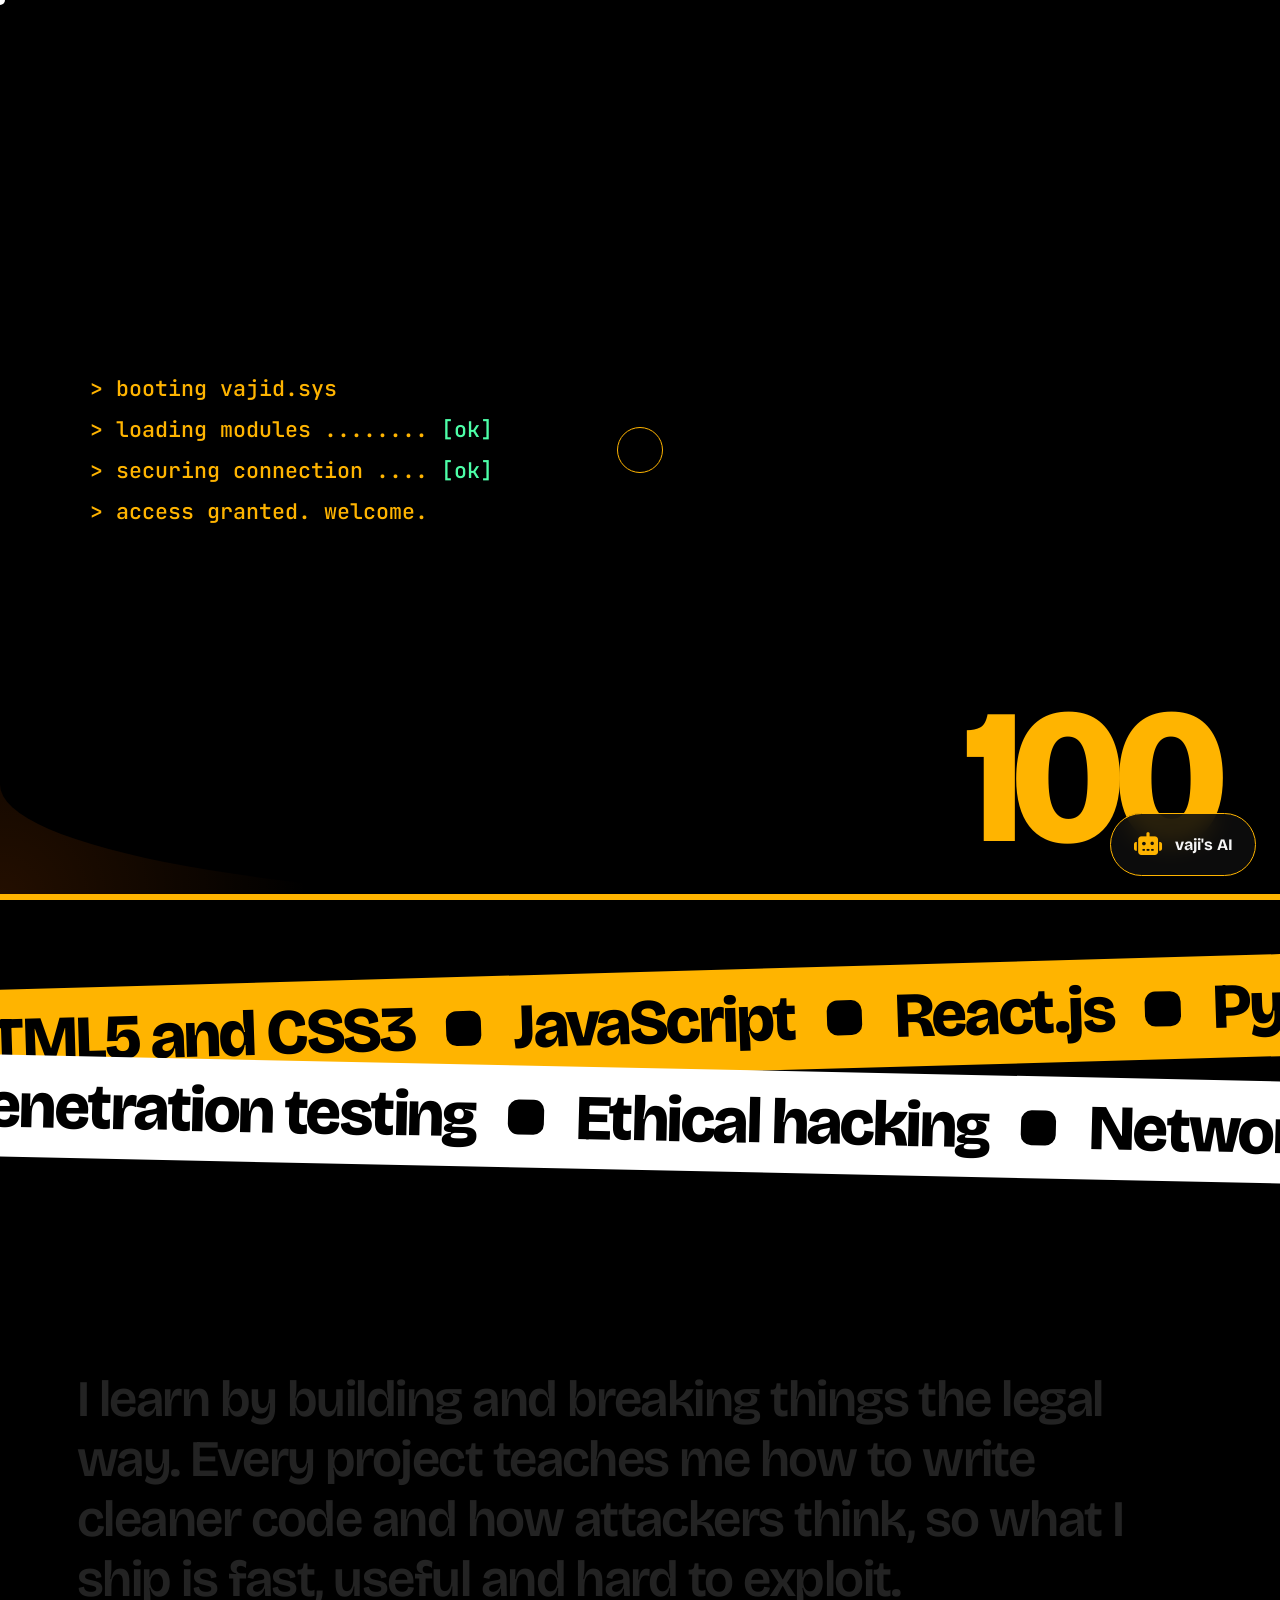
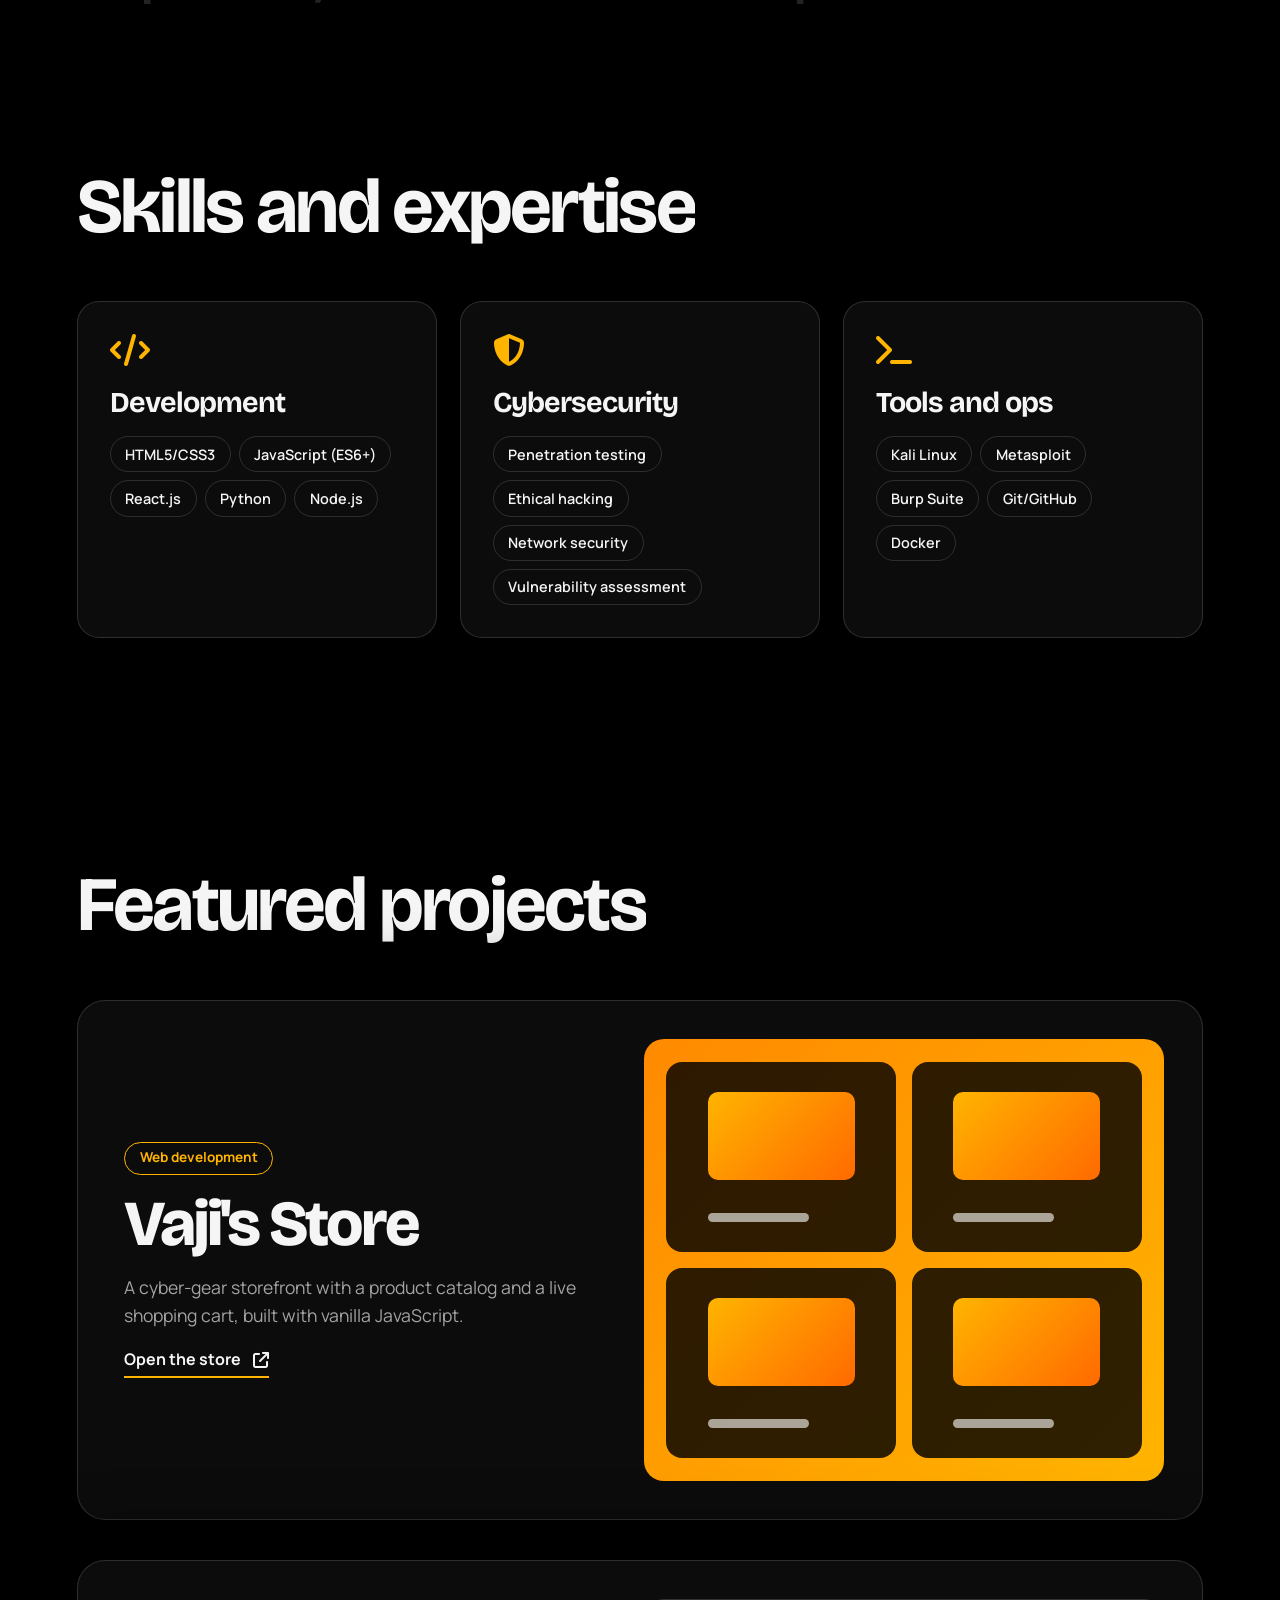
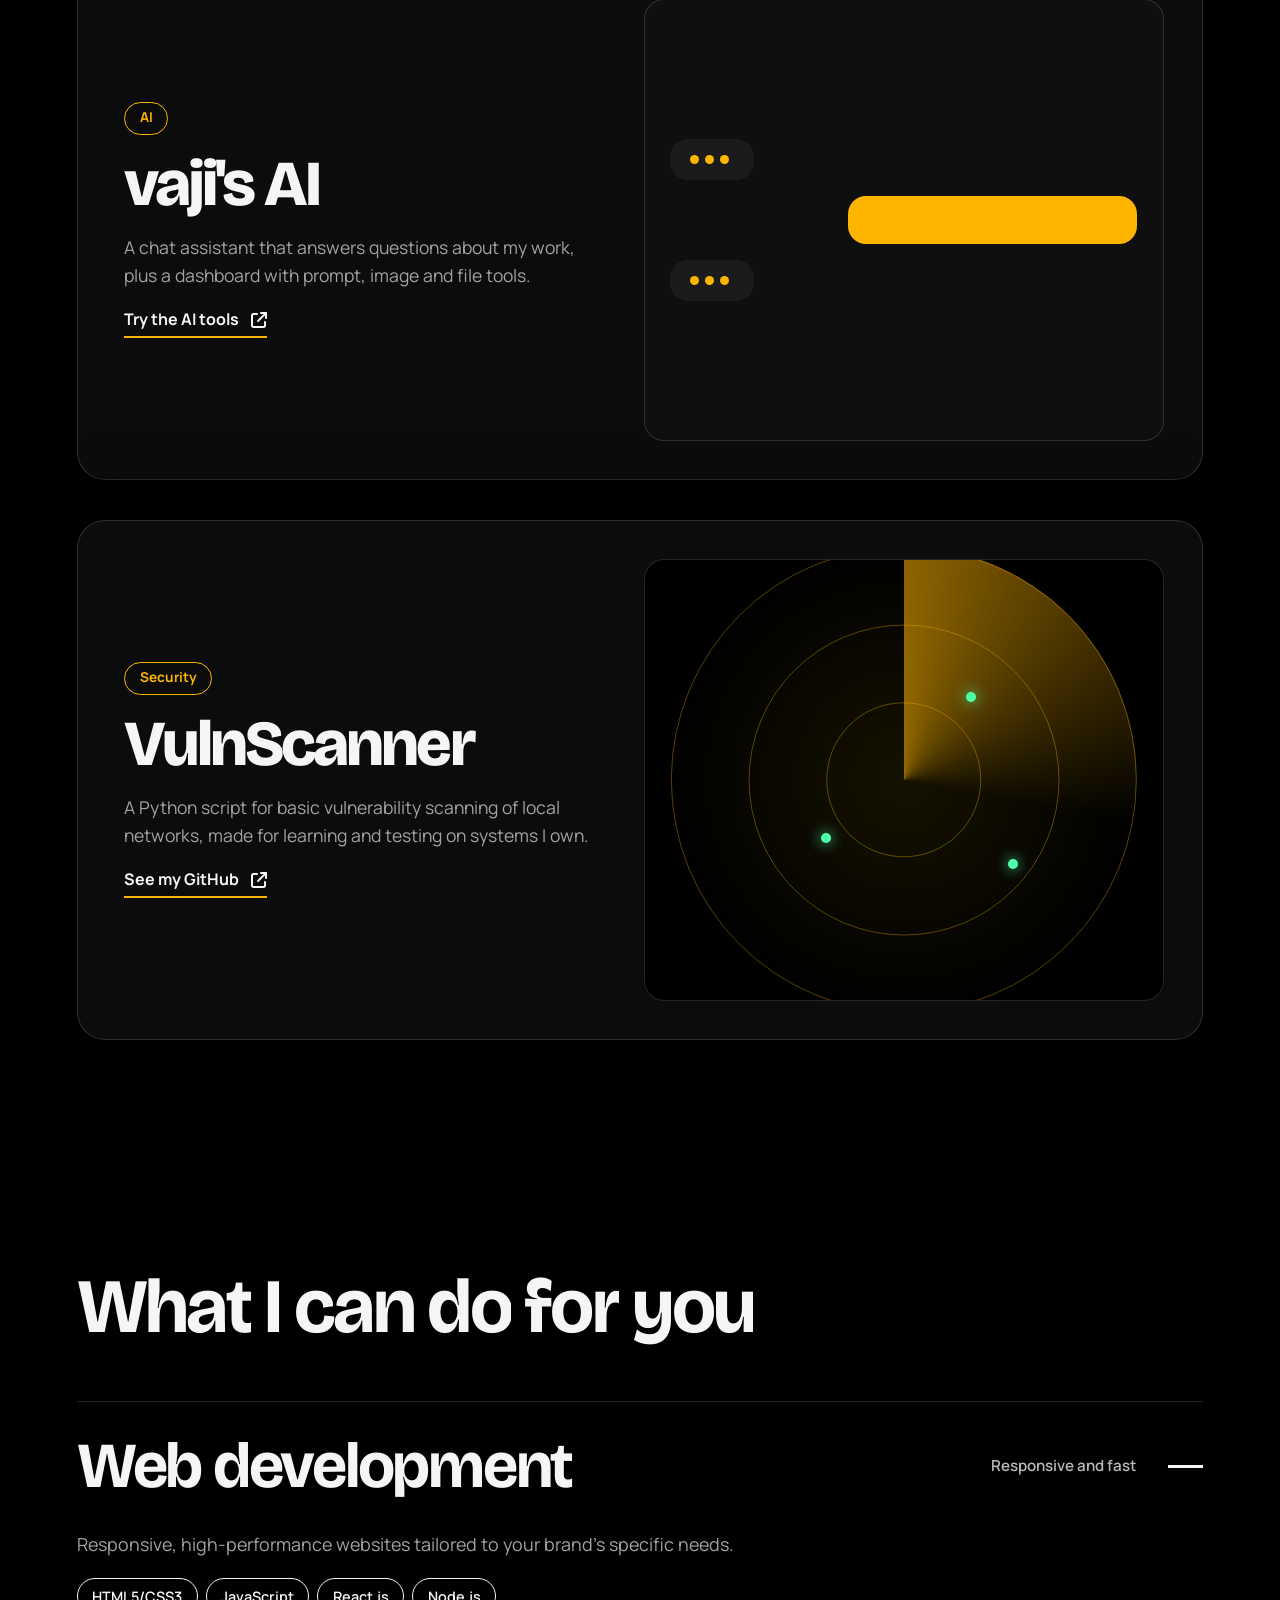
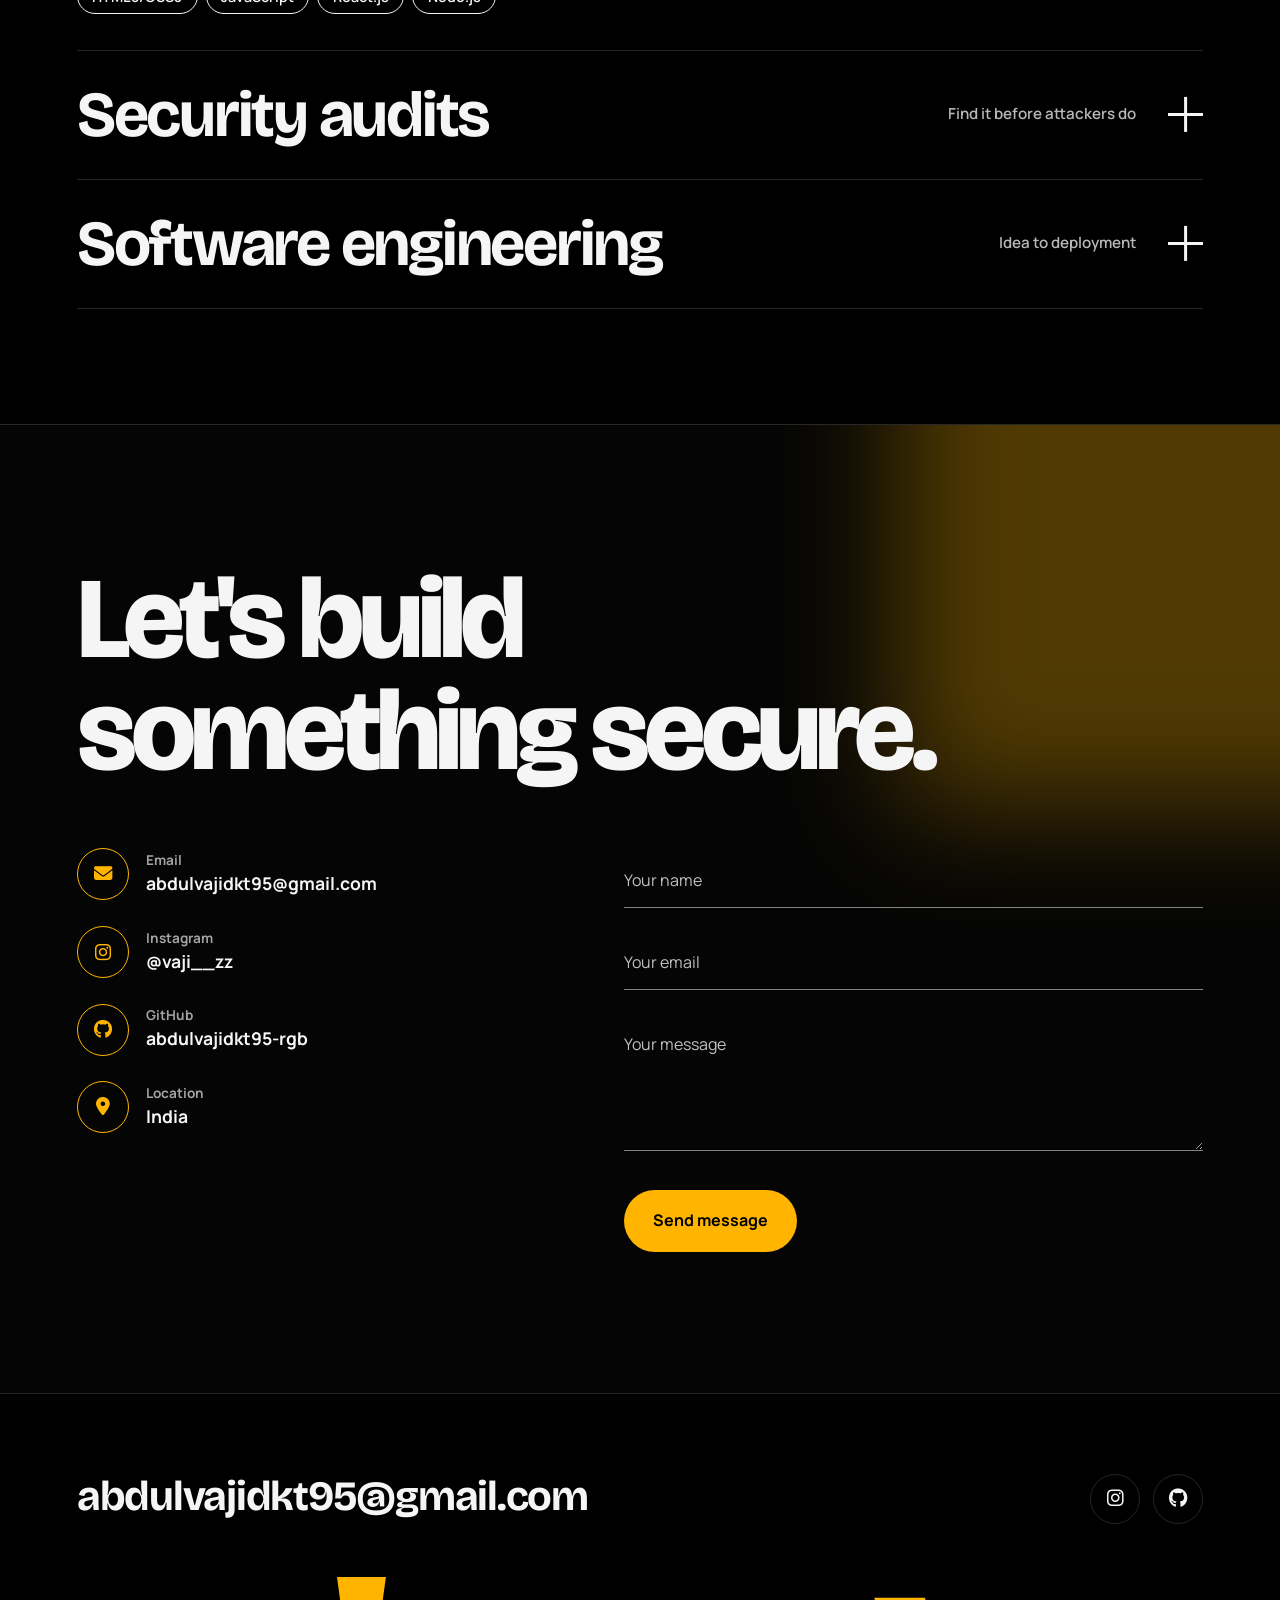
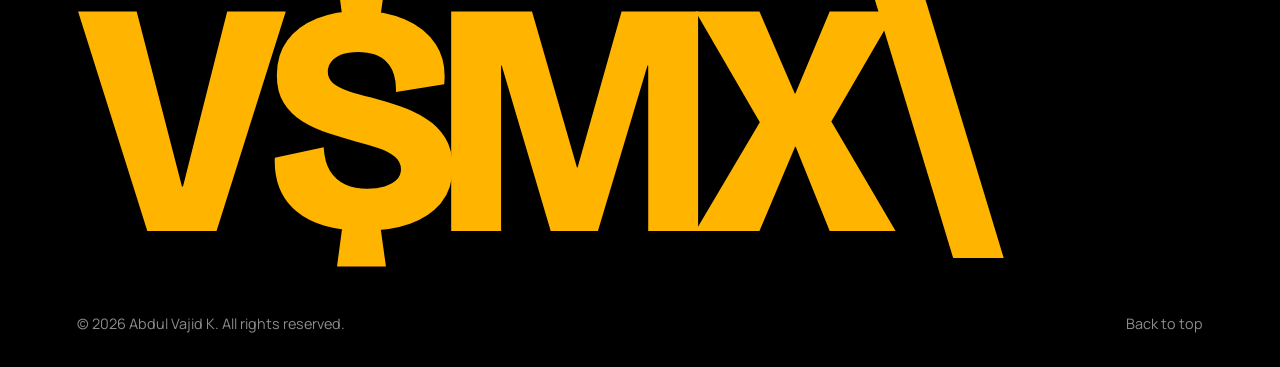
<file: index.html>
<!DOCTYPE html>
<html lang="en">
<head>
<meta charset="UTF-8">
<meta name="viewport" content="width=device-width, initial-scale=1, viewport-fit=cover">
<title>Abdul Vajid K | Software Developer in the Making &amp; Ethical Hacker</title>
<meta name="description" content="Portfolio of Abdul Vajid K: web development, Python, ethical hacking and security audits.">
<meta name="theme-color" content="#000000">
<link rel="preconnect" href="https://fonts.googleapis.com">
<link rel="preconnect" href="https://fonts.gstatic.com" crossorigin>
<link href="https://fonts.googleapis.com/css2?family=Bricolage+Grotesque:opsz,wght@12..96,300..800&family=JetBrains+Mono:wght@400;500;700&family=Manrope:wght@400;500;600;700&display=swap" rel="stylesheet">
<link rel="stylesheet" href="https://cdnjs.cloudflare.com/ajax/libs/font-awesome/6.4.0/css/all.min.css">
<link rel="stylesheet" href="home.css">
</head>
<body>

<div id="bar"></div>
<div id="cur"></div>
<div id="ring"><div class="rb"><span id="ringLabel"></span></div></div>

<!-- Boot screen -->
<div id="pre" aria-hidden="true">
  <div class="boot">
    <div class="boot-lines" id="bootLines"></div>
  </div>
  <div class="cnt" id="preNum">0</div>
  <div class="pb" id="preBar"></div>
</div>

<!-- Navigation -->
<nav id="nav" aria-label="Main">
  <a href="#top" class="logo">VAJID<span>.</span></a>
  <ul id="navLinks">
    <li><a href="#about">Skills</a></li>
    <li><a href="#projects">Projects</a></li>
    <li><a href="#services">Services</a></li>
    <li><a href="ai-tools.html" class="ai-link"><i class="fas fa-wand-magic-sparkles"></i> AI Tools</a></li>
    <li><a href="#contact">Contact</a></li>
  </ul>
  <div class="right">
    <a href="#contact" class="btn btn-gold btn-sm magnetic">Hire me</a>
    <button id="menuBtn" aria-label="Open menu" aria-expanded="false"><i class="fas fa-bars"></i></button>
  </div>
</nav>

<main id="top">
<!-- HERO -->
<header class="hero" id="hero">
  <canvas id="rain" aria-hidden="true"></canvas>
  <div class="hero-grid" id="heroIn">
    <div class="hero-copy">
      <div class="avail fade-up"><i></i>Open to projects and opportunities</div>
      <h1 id="hl" aria-label="Abdul Vajid K">
        <span class="scr" aria-hidden="true" data-final="Abdul"></span>
        <span class="scr" aria-hidden="true" data-final="Vajid K"></span>
      </h1>
      <p class="role fade-up d1">I am a <span id="typing-text"></span><span class="caret">|</span></p>
      <p class="lead fade-up d2">Building secure, scalable digital experiences. Merging clean code with robust security thinking to create the web of tomorrow.</p>
      <div class="cta-row fade-up d3">
        <a href="#projects" class="btn btn-gold magnetic" data-cursor="Go">View work</a>
        <a href="#contact" class="btn btn-line magnetic">Contact me</a>
      </div>
    </div>
    <aside class="term fade-up d3" aria-label="About me, terminal style">
      <div class="term-bar"><i></i><i></i><i></i><span>vajid@kali: ~</span></div>
      <pre id="termBody" class="term-body"></pre>
    </aside>
  </div>
  <a href="#about" class="scroll-cue" aria-label="Scroll down"><span></span></a>
</header>

<!-- MARQUEE -->
<div class="marq-wrap" aria-hidden="true">
  <div class="band" data-skew>
    <div class="mt">
      <span>HTML5 and CSS3<b></b>JavaScript<b></b>React.js<b></b>Python<b></b>Node.js<b></b>Git and GitHub<b></b>Docker<b></b></span>
      <span>HTML5 and CSS3<b></b>JavaScript<b></b>React.js<b></b>Python<b></b>Node.js<b></b>Git and GitHub<b></b>Docker<b></b></span>
    </div>
  </div>
  <div class="band alt" data-skew>
    <div class="mt">
      <span>Penetration testing<b></b>Ethical hacking<b></b>Network security<b></b>Vulnerability assessment<b></b>Kali Linux<b></b>Metasploit<b></b>Burp Suite<b></b></span>
      <span>Penetration testing<b></b>Ethical hacking<b></b>Network security<b></b>Vulnerability assessment<b></b>Kali Linux<b></b>Metasploit<b></b>Burp Suite<b></b></span>
    </div>
  </div>
</div>

<!-- ABOUT / SKILLS -->
<section class="mani" id="mani-sec">
  <p id="mani">I learn by building and breaking things the legal way. Every project teaches me how to write cleaner code and how attackers think, so what I ship is fast, useful and hard to exploit.</p>
</section>

<section class="skills" id="about">
  <h2 class="sec-h" data-split>Skills and expertise</h2>
  <div class="skill-grid">
    <article class="skill tilt">
      <i class="fas fa-code ico"></i>
      <h3>Development</h3>
      <ul class="tags"><li>HTML5/CSS3</li><li>JavaScript (ES6+)</li><li>React.js</li><li>Python</li><li>Node.js</li></ul>
    </article>
    <article class="skill tilt">
      <i class="fas fa-shield-halved ico"></i>
      <h3>Cybersecurity</h3>
      <ul class="tags"><li>Penetration testing</li><li>Ethical hacking</li><li>Network security</li><li>Vulnerability assessment</li></ul>
    </article>
    <article class="skill tilt">
      <i class="fas fa-terminal ico"></i>
      <h3>Tools and ops</h3>
      <ul class="tags"><li>Kali Linux</li><li>Metasploit</li><li>Burp Suite</li><li>Git/GitHub</li><li>Docker</li></ul>
    </article>
  </div>
</section>

<!-- PROJECTS -->
<section class="projects" id="projects">
  <h2 class="sec-h" data-split>Featured projects</h2>
  <div class="stack" id="stack">
    <article class="pcard">
      <div class="pinfo">
        <span class="ptag">Web development</span>
        <h3>Vaji's Store</h3>
        <p>A cyber-gear storefront with a product catalog and a live shopping cart, built with vanilla JavaScript.</p>
        <a href="ecommerce/index.html" class="plink magnetic" data-cursor="Open">Open the store <i class="fas fa-arrow-up-right-from-square"></i></a>
      </div>
      <div class="part art-store" aria-hidden="true"><i></i><i></i><i></i><i></i></div>
    </article>
    <article class="pcard">
      <div class="pinfo">
        <span class="ptag">AI</span>
        <h3>vaji's AI</h3>
        <p>A chat assistant that answers questions about my work, plus a dashboard with prompt, image and file tools.</p>
        <a href="ai-tools.html" class="plink magnetic" data-cursor="Open">Try the AI tools <i class="fas fa-arrow-up-right-from-square"></i></a>
      </div>
      <div class="part art-ai" aria-hidden="true"><div class="b b1"><i></i><i></i><i></i></div><div class="b b2"></div><div class="b b3"><i></i><i></i><i></i></div></div>
    </article>
    <article class="pcard">
      <div class="pinfo">
        <span class="ptag">Security</span>
        <h3>VulnScanner</h3>
        <p>A Python script for basic vulnerability scanning of local networks, made for learning and testing on systems I own.</p>
        <a href="https://github.com/abdulvajidkt95-rgb" target="_blank" rel="noopener" class="plink magnetic" data-cursor="Open">See my GitHub <i class="fas fa-arrow-up-right-from-square"></i></a>
      </div>
      <div class="part art-radar" aria-hidden="true"><div class="sweep"></div><span class="r r1"></span><span class="r r2"></span><span class="r r3"></span><em class="blip bl1"></em><em class="blip bl2"></em><em class="blip bl3"></em></div>
    </article>
  </div>
</section>

<!-- SERVICES -->
<section class="services" id="services">
  <h2 class="sec-h" data-split>What I can do for you</h2>
  <div class="svc-list" id="svcList">
    <article class="svc open">
      <button aria-expanded="true"><span class="t">Web development</span><span class="tag">Responsive and fast</span><span class="plus" aria-hidden="true"></span></button>
      <div class="body"><div>
        <p>Responsive, high-performance websites tailored to your brand's specific needs.</p>
        <ul class="chips"><li>HTML5/CSS3</li><li>JavaScript</li><li>React.js</li><li>Node.js</li></ul>
      </div></div>
    </article>
    <article class="svc">
      <button aria-expanded="false"><span class="t">Security audits</span><span class="tag">Find it before attackers do</span><span class="plus" aria-hidden="true"></span></button>
      <div class="body"><div>
        <p>Security testing to identify and help patch vulnerabilities in systems you own or are authorized to test.</p>
        <ul class="chips"><li>Penetration testing</li><li>Vulnerability assessment</li><li>Network security</li></ul>
      </div></div>
    </article>
    <article class="svc">
      <button aria-expanded="false"><span class="t">Software engineering</span><span class="tag">Idea to deployment</span><span class="plus" aria-hidden="true"></span></button>
      <div class="body"><div>
        <p>Full-cycle development from architecture design to deployment and maintenance.</p>
        <ul class="chips"><li>Python</li><li>Git/GitHub</li><li>Docker</li><li>APIs</li></ul>
      </div></div>
    </article>
  </div>
</section>

<!-- CONTACT -->
<section class="contact" id="contact">
  <div class="blob" aria-hidden="true"></div>
  <h2 class="scr-block" aria-label="Let's build something secure.">
    <span class="line" aria-hidden="true">Let's build</span>
    <span class="line" aria-hidden="true">something secure.</span>
  </h2>
  <div class="contact-grid">
    <ul class="c-info">
      <li><span class="ci"><i class="fas fa-envelope"></i></span><div><h4>Email</h4><a href="mailto:abdulvajidkt95@gmail.com">abdulvajidkt95@gmail.com</a></div></li>
      <li><span class="ci"><i class="fab fa-instagram"></i></span><div><h4>Instagram</h4><a href="https://instagram.com/vaji__zz" target="_blank" rel="noopener">@vaji__zz</a></div></li>
      <li><span class="ci"><i class="fab fa-github"></i></span><div><h4>GitHub</h4><a href="https://github.com/abdulvajidkt95-rgb" target="_blank" rel="noopener">abdulvajidkt95-rgb</a></div></li>
      <li><span class="ci"><i class="fas fa-location-dot"></i></span><div><h4>Location</h4><p>India</p></div></li>
    </ul>
    <form class="brief" id="contact-form" action="https://docs.google.com/forms/u/0/d/e/1FAIpQLSfRyCAX5QIPdmlKlyQsLzTFHQGtlXSGXbbC4zgmNBNG5DNtIg/formResponse" method="POST">
      <div class="field"><input id="f-name" type="text" name="entry.1956710495" placeholder=" " required autocomplete="name"><label for="f-name">Your name</label></div>
      <div class="field"><input id="f-mail" type="email" name="entry.1527616728" placeholder=" " required autocomplete="email"><label for="f-mail">Your email</label></div>
      <div class="field"><textarea id="f-msg" name="entry.2100160004" rows="4" placeholder=" " required></textarea><label for="f-msg">Your message</label></div>
      <button type="submit" class="btn btn-gold magnetic" id="sendBtn" data-cursor="Send">Send message</button>
    </form>
  </div>
</section>
</main>

<footer>
  <div class="f-top">
    <a class="f-mail" href="mailto:abdulvajidkt95@gmail.com">abdulvajidkt95@gmail.com</a>
    <div class="f-links">
      <a href="https://instagram.com/vaji__zz" target="_blank" rel="noopener" aria-label="Instagram"><i class="fab fa-instagram"></i></a>
      <a href="https://github.com/abdulvajidkt95-rgb" target="_blank" rel="noopener" aria-label="GitHub"><i class="fab fa-github"></i></a>
    </div>
  </div>
  <div class="fbig" id="fbig" aria-hidden="true"><span class="scr" data-final="VAJID"></span></div>
  <div class="legal"><span>&copy; 2026 Abdul Vajid K. All rights reserved.</span><a href="#top">Back to top</a></div>
</footer>

<!-- Confirmation popup -->
<div class="popup-overlay" id="popup-overlay" role="dialog" aria-modal="true" aria-labelledby="popTitle">
  <div class="popup-content">
    <div class="popup-icon"><i class="fas fa-circle-check"></i></div>
    <h3 id="popTitle">Message sent</h3>
    <p>Thank you for reaching out. I will get back to you shortly.</p>
    <button class="btn btn-gold" id="popup-close">Close</button>
  </div>
</div>

<!-- Floating AI widget -->
<div id="ai-widget" class="ai-widget" title="Drag me, or click to chat" role="button" tabindex="0" aria-label="Open vaji's AI chat">
  <div class="ai-widget-icon"><i class="fas fa-robot"></i></div>
  <span class="ai-widget-text">vaji's AI</span>
  <span class="ai-hint" id="aiHint">Ask me about Vajid</span>
</div>

<!-- Chat popup -->
<div id="chat-popup" class="chat-popup" style="display:none" role="dialog" aria-label="Chat with vaji's AI">
  <div class="chat-header">
    <div class="chat-title">
      <div class="bot-avatar-small"><i class="fas fa-robot"></i></div>
      <span>vaji's AI</span>
      <div class="status-indicator"><span class="status-dot"></span><span class="status-text">Online</span></div>
    </div>
    <button id="close-chat" aria-label="Close chat"><i class="fas fa-times"></i></button>
  </div>
  <div id="chat-body" class="chat-body">
    <div class="message bot"><div class="message-content">Hi, I'm vaji's AI. Ask me about Abdul's projects, skills or how to contact him.</div></div>
    <div class="suggest" id="suggest">
      <button type="button" data-q="What projects has Abdul built?">Projects</button>
      <button type="button" data-q="What are Abdul's skills?">Skills</button>
      <button type="button" data-q="How can I contact Abdul?">Contact</button>
    </div>
  </div>
  <div class="chat-footer">
    <button id="voice-btn" class="voice-btn" title="Speak" aria-label="Speak your question"><i class="fas fa-microphone"></i></button>
    <input type="text" id="popup-input" placeholder="Type a message..." maxlength="600" aria-label="Message">
    <button id="popup-send" aria-label="Send"><i class="fas fa-paper-plane"></i></button>
  </div>
</div>

<canvas id="confetti" aria-hidden="true"></canvas>
<script src="home.js"></script>
</body>
</html>
</file>
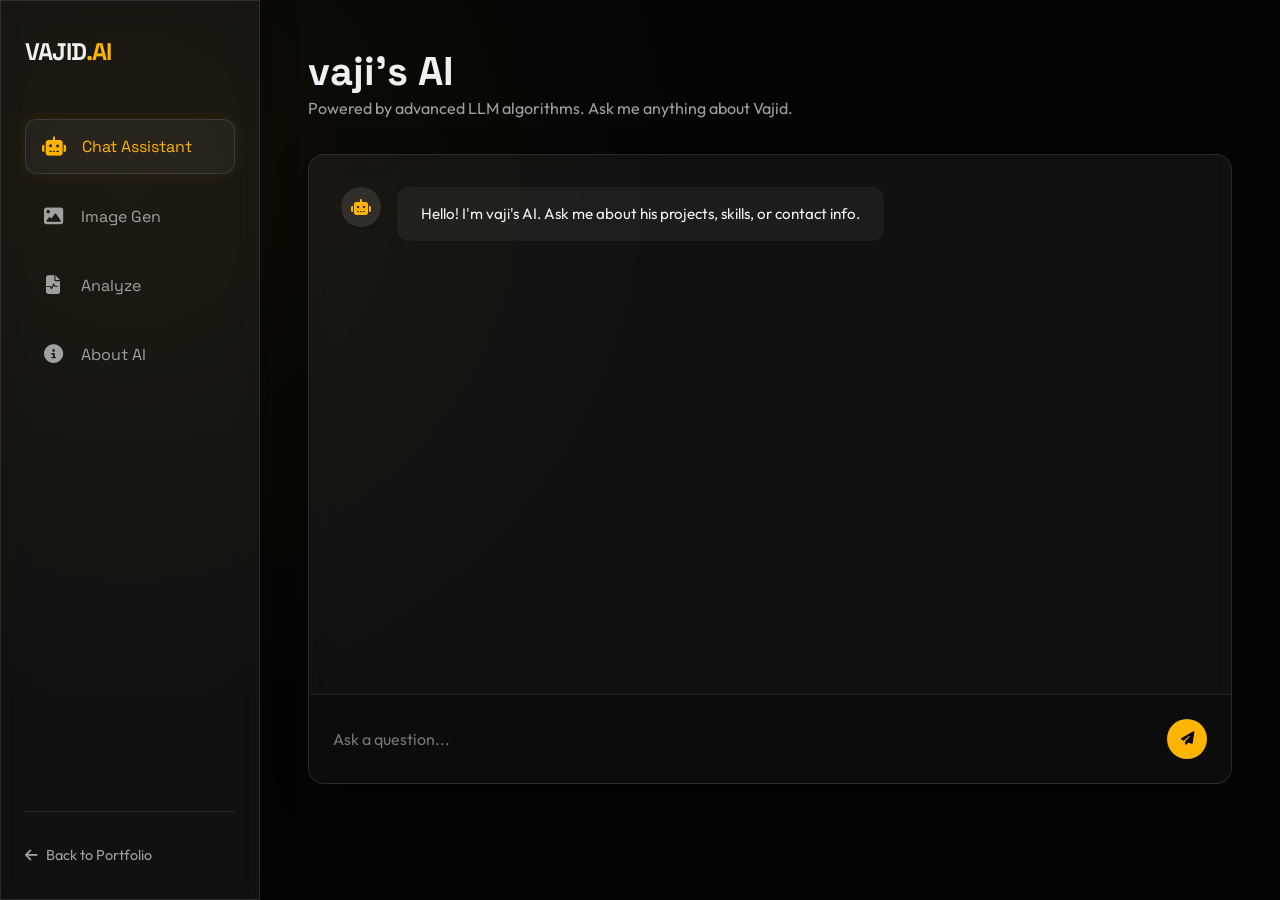
<file: ai-tools.html>
<!DOCTYPE html>
<html lang="en">

<head>
    <meta charset="UTF-8">
    <meta name="viewport" content="width=device-width, initial-scale=1.0">
    <title>AI Tools | Abdul Vajid K</title>
    <link rel="stylesheet" href="styles.css">
    <link rel="stylesheet" href="ai-styles.css">
    <!-- FontAwesome for Icons -->
    <link rel="stylesheet" href="https://cdnjs.cloudflare.com/ajax/libs/font-awesome/6.4.0/css/all.min.css">
</head>

<body>

    <div class="ai-dashboard">
        <!-- Sidebar -->
        <aside class="sidebar glass">
            <div class="sidebar-header">
                <a href="index.html" class="logo">VAJID<span>.AI</span></a>
            </div>
            <nav class="sidebar-nav">
                <button class="nav-btn active" data-tab="chat">
                    <i class="fas fa-robot"></i> <span>Chat Assistant</span>
                </button>
                <button class="nav-btn" data-tab="image">
                    <i class="fas fa-image"></i> <span>Image Gen</span>
                </button>
                <button class="nav-btn" data-tab="analysis">
                    <i class="fas fa-file-waveform"></i> <span>Analyze</span>
                </button>
                <button class="nav-btn" data-tab="about">
                    <i class="fas fa-info-circle"></i> <span>About AI</span>
                </button>
            </nav>
            <div class="sidebar-footer">
                <a href="index.html" class="back-link"><i class="fas fa-arrow-left"></i> Back to Portfolio</a>
            </div>
        </aside>

        <!-- Main Content -->
        <main class="main-content">

            <!-- Chat Section -->
            <section id="chat" class="ai-section active">
                <div class="section-header">
                    <h2>vaji's AI</h2>
                    <p>Powered by advanced LLM algorithms. Ask me anything about Vajid.</p>
                </div>
                <div class="chat-container glass">
                    <div class="chat-history" id="chat-history">
                        <div class="message bot">
                            <div class="message-avatar"><i class="fas fa-robot"></i></div>
                            <div class="message-content">Hello! I'm vaji's AI. Ask me about his projects,
                                skills, or contact info.</div>
                        </div>
                    </div>
                    <div class="chat-input-area">
                        <input type="text" id="chat-input" placeholder="Ask a question...">
                        <button id="send-btn" class="btn-icon"><i class="fas fa-paper-plane"></i></button>
                    </div>
                </div>
            </section>

            <!-- Image Gen Section -->
            <section id="image" class="ai-section">
                <div class="section-header">
                    <h2>Image Generator</h2>
                    <p>Create stunning visuals with prompt engineering.</p>
                </div>
                <div class="image-gen-container">
                    <div class="prompt-builder glass">
                        <div class="form-group">
                            <label>Prompt</label>
                            <textarea id="image-prompt"
                                placeholder="Describe the image you want to generate..."></textarea>
                        </div>
                        <div class="prompt-tools">
                            <button class="btn btn-outline btn-sm" id="enhance-prompt-btn"><i
                                    class="fas fa-wand-magic-sparkles"></i> Enhance Prompt</button>
                            <button class="btn btn-primary" id="generate-image-btn">Generate</button>
                        </div>
                    </div>
                    <div class="image-preview glass" id="image-result">
                        <div class="placeholder-content">
                            <i class="fas fa-image"></i>
                            <p>Generated image will appear here</p>
                        </div>
                    </div>
                </div>
            </section>

            <!-- Analysis Section -->
            <section id="analysis" class="ai-section">
                <div class="section-header">
                    <h2>File Analysis</h2>
                    <p>Upload documents or images for deep analysis.</p>
                </div>
                <div class="upload-zone glass" id="drop-zone">
                    <i class="fas fa-cloud-upload-alt"></i>
                    <h3>Drag & Drop files here</h3>
                    <p>or click to browse (PDF, JPG, PNG)</p>
                    <input type="file" id="file-upload" hidden>
                </div>
                <div class="analysis-results glass" id="analysis-results" style="display: none;">
                    <h3>Analysis Report</h3>
                    <div class="loader" id="analysis-loader"></div>
                    <p id="analysis-text"></p>
                </div>
            </section>

            <!-- About AI Section -->
            <section id="about" class="ai-section">
                <div class="section-header">
                    <h2>About This AI</h2>
                    <p>The technology behind the dashboard.</p>
                </div>
                <div class="glass" style="padding: 2rem; max-width: 800px;">
                    <h3><i class="fas fa-brain" style="color: var(--primary);"></i> Neural Architecture</h3>
                    <p style="margin-bottom: 1rem; color: var(--text-muted);">This dashboard mimics a state-of-the-art
                        Multi-Modal AI system. It is designed to demonstrate frontend capabilities in building complex,
                        data-driven interfaces.</p>

                    <h3><i class="fas fa-shield-halved" style="color: var(--secondary);"></i> Secure & Private</h3>
                    <p style="margin-bottom: 1rem; color: var(--text-muted);">The chat assistant sends your message to a secure server function that calls the OpenAI API. Image and file tools on this page are front-end demos and do not upload anything.</p>

                    <h3><i class="fas fa-code" style="color: var(--accent);"></i> Tech Stack</h3>
                    <ul style="list-style: disc; margin-left: 1.5rem; color: var(--text-muted);">
                        <li>HTML5 & CSS3 (Glassmorphism)</li>
                        <li>Vanilla JavaScript (ES6+)</li>
                        <li>Smooth Animations & Transitions</li>
                    </ul>
                </div>
            </section>

        </main>
    </div>

    <script src="ai-script.js"></script>
</body>

</html>
</file>
<file: home.css>
*,*::before,*::after{box-sizing:border-box;margin:0;padding:0}
:root{
  --gold:#FFB400; --orange:#FF6A00; --bg:#000; --fg:#F5F5F5; --muted:#A3A3A3; --line:rgba(255,255,255,.14); --card:#0C0C0C; --ink:#000;
  --display:'Bricolage Grotesque','Helvetica Neue',Arial,sans-serif;
  --body:'Manrope','Helvetica Neue',Arial,sans-serif;
  --mono:'JetBrains Mono',ui-monospace,Menlo,Consolas,monospace;
  --ease:cubic-bezier(.2,.9,.1,1);
  color-scheme:dark;
  padding-top:env(safe-area-inset-top,0px);
  padding-bottom:env(safe-area-inset-bottom,0px);
}
html{scroll-behavior:smooth;scroll-padding-top:env(safe-area-inset-top,0px);background:var(--bg)}
body{font-family:var(--body);background:var(--bg);color:var(--fg);line-height:1.6;overflow-x:clip;-webkit-font-smoothing:antialiased}
a{color:inherit;text-decoration:none}
button{font:inherit;color:inherit;cursor:pointer;background:none;border:0}
ul{list-style:none}
:focus-visible{outline:3px solid var(--gold);outline-offset:3px;border-radius:6px}
h1,h2,h3{font-family:var(--display);letter-spacing:-.035em;line-height:.98}
html.has-cursor,html.has-cursor *{cursor:none!important}

/* progress + cursor */
#bar{position:fixed;left:0;right:0;top:0;height:4px;background:var(--gold);transform-origin:left;transform:scaleX(0);z-index:200}
#cur,#ring{position:fixed;left:0;top:0;pointer-events:none;z-index:300;display:none}
html.has-cursor #cur,html.has-cursor #ring{display:block}
#cur{width:10px;height:10px;margin:-5px 0 0 -5px;border-radius:50%;background:#fff;mix-blend-mode:difference}
#ring{width:46px;height:46px;margin:-23px 0 0 -23px}
#ring .rb{width:100%;height:100%;border-radius:50%;border:1.5px solid var(--gold);display:grid;place-items:center;font:700 .78rem/1 var(--body);color:var(--ink);transition:transform .35s var(--ease),background .3s}
#ring.big .rb{transform:scale(1.6);background:rgba(255,180,0,.18)}
#ring.label .rb{transform:scale(2.2);background:var(--gold)}
#ring .rb span{transform:scale(.45);opacity:0;transition:opacity .2s}
#ring.label .rb span{opacity:1}

/* boot screen */
#pre{position:fixed;inset:0;z-index:150;background:#000;color:var(--gold);display:flex;align-items:center;padding:0 7vw;border-radius:0 0 50% 50%/0 0 9vw 9vw;transition:transform 1.1s cubic-bezier(.76,0,.24,1)}
#pre.done{transform:translateY(-105%)}
.boot-lines{font:500 clamp(.95rem,2.2vw,1.35rem)/1.9 var(--mono);white-space:pre-wrap}
.boot-lines .ok{color:#4DFFA8}
.boot-lines .caret{display:inline-block;width:.6em;height:1.1em;background:var(--gold);vertical-align:-.15em;animation:blink 1s steps(2) infinite}
#pre .cnt{position:absolute;right:5vw;bottom:5vh;font:800 clamp(4rem,16vw,12rem)/.8 var(--display);letter-spacing:-.06em;color:var(--gold)}
#pre .pb{position:absolute;left:0;bottom:0;height:6px;width:100%;background:var(--gold);transform-origin:left;transform:scaleX(0)}
@keyframes blink{50%{opacity:0}}
@keyframes spin{to{transform:rotate(360deg)}}

/* nav */
#nav{position:fixed;left:50%;top:calc(env(safe-area-inset-top,0px) + 14px);transform:translateX(-50%);width:min(94vw,940px);z-index:90;display:flex;align-items:center;justify-content:space-between;gap:1rem;padding:.5rem .55rem .5rem 1.2rem;border-radius:999px;background:rgba(18,18,18,.82);border:1px solid rgba(255,255,255,.14);backdrop-filter:blur(14px);-webkit-backdrop-filter:blur(14px);transition:transform .6s var(--ease);box-shadow:0 12px 40px rgba(0,0,0,.5)}
#nav.hide{transform:translate(-50%,-170%)}
.logo{font:800 1.3rem var(--display);letter-spacing:-.04em}
.logo span{color:var(--gold)}
#nav ul{display:flex;gap:1.5rem;font-weight:600;font-size:.94rem}
#nav ul a{position:relative;padding:.2rem 0}
#nav ul a::after{content:'';position:absolute;left:0;right:0;bottom:-2px;height:2px;background:var(--gold);transform:scaleX(0);transform-origin:right;transition:transform .4s var(--ease)}
#nav ul a:hover::after{transform:scaleX(1);transform-origin:left}
.ai-link{color:var(--gold)}
.right{display:flex;align-items:center;gap:.5rem}
#menuBtn{display:none;width:42px;height:42px;border-radius:50%;border:1.5px solid rgba(255,255,255,.3);font-size:1rem}

/* buttons */
.btn{display:inline-flex;align-items:center;justify-content:center;gap:.6rem;padding:1rem 1.7rem;border-radius:999px;font-weight:700;border:2px solid transparent;position:relative;overflow:hidden;isolation:isolate;transition:transform .3s var(--ease),color .35s,border-color .35s;white-space:nowrap}
.btn::before{content:'';position:absolute;inset:0;z-index:-1;transform:translateY(101%);transition:transform .45s var(--ease);background:#fff;border-radius:inherit}
.btn:hover::before{transform:none}
.btn-gold{background:var(--gold);color:var(--ink)}
.btn-line{border-color:rgba(255,255,255,.6);color:#fff}
.btn-line:hover{color:var(--ink)}
.btn-sm{padding:.65rem 1.2rem;font-size:.92rem}

/* scramble + word split */
.scr{display:block}
.w{display:inline-block;overflow:hidden;vertical-align:top;padding-bottom:.12em;margin-bottom:-.12em}
.wi{display:inline-block;transform:translateY(108%);transition:transform .9s var(--ease) var(--d,0ms)}
.in-view .wi{transform:none}
.line{display:block;overflow:hidden;padding:.06em 0 .14em;margin:-.06em 0 -.14em}
.line>span{display:inline-block;transform:translateY(118%) rotate(5deg);transform-origin:left bottom;transition:transform 1.1s var(--ease) var(--d,0ms)}
.in-view .line>span{transform:none}

/* hero */
.hero{position:relative;min-height:100vh;min-height:100svh;overflow:hidden;display:flex;flex-direction:column;justify-content:center;padding:8rem 6vw 5rem;background:radial-gradient(60vw 60vw at 90% 8%,rgba(255,180,0,.2),transparent 60%),radial-gradient(40vw 40vw at 0% 100%,rgba(255,106,0,.14),transparent 60%),#000}
#rain{position:absolute;inset:0;width:100%;height:100%;opacity:.5;-webkit-mask-image:linear-gradient(90deg,rgba(0,0,0,.22) 0%,rgba(0,0,0,.35) 40%,#000 85%);mask-image:linear-gradient(90deg,rgba(0,0,0,.22) 0%,rgba(0,0,0,.35) 40%,#000 85%)}
.hero-grid{position:relative;z-index:2;display:grid;grid-template-columns:1.25fr 1fr;gap:3rem;align-items:center;will-change:transform}
.hero h1{font-size:clamp(3.2rem,11vw,10.5rem);font-weight:800;letter-spacing:-.055em;line-height:.88;min-height:1.8em}
.hero h1 .scr{color:#fff}
.hero h1 .scr:last-child{color:var(--gold)}
.avail{display:inline-flex;align-items:center;gap:.6rem;font-weight:600;font-size:.95rem;margin-bottom:1.4rem;color:rgba(255,255,255,.9)}
.avail i{width:10px;height:10px;border-radius:50%;background:#4DFFA8;animation:pulse 2s infinite}
@keyframes pulse{0%{box-shadow:0 0 0 0 rgba(77,255,168,.7)}70%,100%{box-shadow:0 0 0 12px rgba(77,255,168,0)}}
.role{font:600 clamp(1.2rem,2.4vw,1.8rem)/1.3 var(--display);margin-top:1.8rem;letter-spacing:-.02em}
#typing-text{color:var(--gold)}
.caret{color:var(--gold);animation:blink 1s steps(2) infinite}
.lead{max-width:34rem;color:rgba(255,255,255,.8);font-size:clamp(1rem,1.5vw,1.2rem);margin:1.2rem 0 1.8rem}
.cta-row{display:flex;gap:.8rem;flex-wrap:wrap}
.fade-up{opacity:0;transform:translateY(28px);transition:opacity 1s var(--ease) var(--t,.9s),transform 1s var(--ease) var(--t,.9s)}
.fade-up.d1{--t:1.1s}.fade-up.d2{--t:1.25s}.fade-up.d3{--t:1.4s}
body.ready .fade-up{opacity:1;transform:none}
.term{border:1px solid var(--line);border-radius:16px;background:rgba(10,10,10,.78);backdrop-filter:blur(10px);-webkit-backdrop-filter:blur(10px);overflow:hidden;box-shadow:0 30px 80px rgba(0,0,0,.6)}
.term-bar{display:flex;align-items:center;gap:.45rem;padding:.8rem 1rem;border-bottom:1px solid var(--line);background:rgba(255,255,255,.04);font:500 .8rem var(--mono);color:var(--muted)}
.term-bar i{width:11px;height:11px;border-radius:50%;background:#FF5F57}
.term-bar i:nth-child(2){background:#FEBC2E}.term-bar i:nth-child(3){background:#28C840}
.term-bar span{margin-left:.6rem}
.term-body{padding:1.2rem 1.3rem 1.5rem;font:500 clamp(.8rem,1.1vw,.95rem)/1.8 var(--mono);color:#E8E8E8;min-height:15rem;white-space:pre-wrap}
.term-body .p{color:var(--gold)}
.term-body .g{color:#4DFFA8}
.scroll-cue{position:absolute;left:50%;bottom:1.6rem;z-index:2;width:26px;height:42px;margin-left:-13px;border:2px solid rgba(255,255,255,.5);border-radius:14px}
.scroll-cue span{position:absolute;left:50%;top:8px;width:4px;height:8px;margin-left:-2px;border-radius:2px;background:var(--gold);animation:cue 1.8s ease-in-out infinite}
@keyframes cue{0%{transform:translateY(0);opacity:1}80%{transform:translateY(14px);opacity:0}100%{opacity:0}}

/* marquee */
.marq-wrap{overflow:hidden;padding:4.5rem 0}
.band{transform:rotate(-1.6deg);background:var(--gold);color:var(--ink);padding:1.2rem 0;margin:0 -4vw}
.band.alt{background:#fff;transform:rotate(1.2deg);margin-top:-.4rem}
.mt{display:flex;width:max-content;animation:mq 36s linear infinite}
.band.alt .mt{animation-direction:reverse;animation-duration:42s}
.band:hover .mt{animation-play-state:paused}
.mt span{display:inline-flex;align-items:center;gap:2rem;padding-right:2rem;font:800 clamp(1.8rem,5vw,4rem)/1 var(--display);letter-spacing:-.04em;white-space:nowrap}
.mt b{width:.55em;height:.55em;background:currentColor;border-radius:50%;display:inline-block;animation:spin 6s linear infinite;border-radius:30%}
@keyframes mq{to{transform:translateX(-50%)}}

/* manifesto */
.mani{padding:clamp(4rem,10vw,9rem) 6vw}
.mani p{max-width:1150px;font:600 clamp(1.6rem,4vw,3.6rem)/1.17 var(--display);letter-spacing:-.03em}
.mw{opacity:.14;transition:opacity .3s}
.mw.on{opacity:1}

/* section heading */
.sec-h{font-size:clamp(2.2rem,6vw,5.4rem);font-weight:700;max-width:15ch}

/* skills */
.skills{padding:2rem 6vw clamp(5rem,10vw,9rem)}
.skill-grid{display:grid;grid-template-columns:repeat(3,1fr);gap:1.4rem;margin-top:3.5rem}
.skill{position:relative;padding:2rem;border:1px solid var(--line);border-radius:22px;background:var(--card);overflow:hidden;transition:transform .3s ease-out,border-color .4s;transform-style:preserve-3d}
.skill::after{content:'';position:absolute;inset:0;background:radial-gradient(circle at var(--gx,50%) var(--gy,0%),rgba(255,180,0,.22),transparent 55%);opacity:0;transition:opacity .3s;pointer-events:none}
.skill:hover{border-color:rgba(255,180,0,.55)}
.skill:hover::after{opacity:1}
.skill .ico{font-size:2rem;color:var(--gold);margin-bottom:1.4rem;display:block}
.skill h3{font-size:1.8rem;font-weight:700;margin-bottom:1.2rem}
.tags{display:flex;flex-wrap:wrap;gap:.5rem}
.tags li{border:1.5px solid var(--line);border-radius:999px;padding:.35rem .9rem;font-size:.9rem;font-weight:600;transition:background .3s,color .3s,border-color .3s}
.skill:hover .tags li{border-color:rgba(255,180,0,.5)}
.tags li:hover{background:var(--gold);color:var(--ink)}

/* projects: stacking cards */
.projects{padding:clamp(3rem,8vw,7rem) 6vw clamp(4rem,9vw,8rem)}
.stack{margin-top:3.5rem;display:flex;flex-direction:column;gap:2.5rem}
.pcard{position:sticky;top:calc(88px + var(--i,0) * 22px);display:grid;grid-template-columns:1fr 1.05fr;gap:2rem;align-items:stretch;min-height:min(70vh,520px);padding:clamp(1.2rem,3vw,2.4rem);border:1px solid var(--line);border-radius:28px;background:var(--card);transform-origin:center top;will-change:transform;box-shadow:0 -20px 60px rgba(0,0,0,.6)}
.pinfo{display:flex;flex-direction:column;justify-content:center;gap:1.1rem;padding:.5rem}
.ptag{align-self:flex-start;border:1.5px solid var(--gold);color:var(--gold);border-radius:999px;padding:.3rem .9rem;font-size:.85rem;font-weight:700}
.pinfo h3{font-size:clamp(2.2rem,5vw,4.2rem);font-weight:800;letter-spacing:-.045em}
.pinfo p{color:var(--muted);font-size:1.1rem;max-width:30rem}
.plink{align-self:flex-start;display:inline-flex;align-items:center;gap:.7rem;font-weight:700;border-bottom:2px solid var(--gold);padding-bottom:.25rem;transition:gap .3s var(--ease),color .3s}
.plink:hover{gap:1.1rem;color:var(--gold)}
.part{position:relative;border-radius:20px;overflow:hidden;min-height:260px;isolation:isolate}
/* store art */
.art-store{background:linear-gradient(135deg,#FF8A00,#FFB400);display:grid;grid-template-columns:1fr 1fr;gap:1rem;padding:1.4rem}
.art-store i{border-radius:16px;background:rgba(0,0,0,.82);position:relative;animation:bob 4s ease-in-out infinite}
.art-store i::before{content:'';position:absolute;left:18%;right:18%;top:16%;height:46%;border-radius:10px;background:linear-gradient(135deg,#FFB400,#FF6A00)}
.art-store i::after{content:'';position:absolute;left:18%;width:44%;bottom:16%;height:9px;border-radius:5px;background:rgba(255,255,255,.6)}
.art-store i:nth-child(2){animation-delay:-1s}.art-store i:nth-child(3){animation-delay:-2s}.art-store i:nth-child(4){animation-delay:-3s}
@keyframes bob{0%,100%{transform:translateY(0)}50%{transform:translateY(-10px)}}
/* ai art */
.art-ai{background:#0F0F0F;display:flex;flex-direction:column;justify-content:center;gap:1rem;padding:1.6rem;border:1px solid var(--line)}
.art-ai .b{max-width:78%;padding:1rem 1.2rem;border-radius:18px;background:#1B1B1B}
.art-ai .b2{align-self:flex-end;background:var(--gold);height:48px;width:62%;animation:grow 5s ease-in-out infinite}
.art-ai .b1,.art-ai .b3{display:flex;gap:.4rem;align-items:center;width:84px}
.art-ai .b i{width:9px;height:9px;border-radius:50%;background:var(--gold);animation:dots 1.2s infinite}
.art-ai .b i:nth-child(2){animation-delay:.2s}.art-ai .b i:nth-child(3){animation-delay:.4s}
.art-ai .b3{animation:fadecycle 5s ease-in-out infinite}
@keyframes dots{0%,80%,100%{transform:translateY(0);opacity:.4}40%{transform:translateY(-6px);opacity:1}}
@keyframes grow{0%,100%{transform:scaleX(.7);transform-origin:right}50%{transform:scaleX(1);transform-origin:right}}
@keyframes fadecycle{0%,40%{opacity:0}60%,100%{opacity:1}}
/* radar art */
.art-radar{background:radial-gradient(circle,#161200 0%,#000 70%);border:1px solid var(--line);display:grid;place-items:center}
.art-radar .r{position:absolute;left:50%;top:50%;border:1px solid rgba(255,180,0,.35);border-radius:50%;transform:translate(-50%,-50%)}
.art-radar .r1{width:30%;aspect-ratio:1}.art-radar .r2{width:60%;aspect-ratio:1}.art-radar .r3{width:90%;aspect-ratio:1}
.art-radar .sweep{position:absolute;left:50%;top:50%;width:90%;aspect-ratio:1;margin:-45% 0 0 -45%;border-radius:50%;background:conic-gradient(from 0deg,rgba(255,180,0,.55),transparent 28%);animation:spin 4s linear infinite}
.blip{position:absolute;width:10px;height:10px;border-radius:50%;background:#4DFFA8;box-shadow:0 0 14px #4DFFA8;animation:ping 4s infinite}
.bl1{left:62%;top:30%}.bl2{left:34%;top:62%;animation-delay:1.3s}.bl3{left:70%;top:68%;animation-delay:2.6s}
@keyframes ping{0%,60%,100%{opacity:0;transform:scale(.4)}70%{opacity:1;transform:scale(1.2)}}

/* services */
.services{padding:clamp(4rem,9vw,8rem) 6vw}
.svc-list{margin-top:3.5rem;border-bottom:1px solid var(--line)}
.svc{position:relative;isolation:isolate;border-top:1px solid var(--line);overflow:hidden;transition:color .3s}
.svc::before{content:'';position:absolute;inset:0;z-index:-1;background:var(--gold);transform:scaleY(0);transform-origin:bottom;transition:transform .5s var(--ease)}
@media (hover:hover){.svc:hover{color:var(--ink)}.svc:hover::before{transform:scaleY(1)}.svc:hover .body p{color:var(--ink)}}
.svc>button{display:grid;grid-template-columns:1fr auto 3rem;align-items:center;gap:1.2rem;width:100%;padding:2rem 0;text-align:left}
.svc .t{font:700 clamp(1.8rem,5vw,4rem)/1 var(--display);letter-spacing:-.035em;transition:transform .5s var(--ease)}
.svc:hover .t{transform:translateX(1.2rem)}
.svc .tag{font-weight:600;font-size:.95rem;opacity:.75}
.plus{position:relative;width:2.2rem;height:2.2rem;justify-self:end}
.plus::before,.plus::after{content:'';position:absolute;left:50%;top:50%;width:100%;height:3px;margin:-1.5px 0 0 -50%;background:currentColor;transition:transform .5s var(--ease)}
.plus::after{transform:rotate(90deg)}
.svc.open .plus::before{transform:rotate(180deg)}
.svc.open .plus::after{transform:rotate(0)}
.body{display:grid;grid-template-rows:0fr;transition:grid-template-rows .6s var(--ease)}
.svc.open .body{grid-template-rows:1fr}
.body>div{overflow:hidden}
.body p{max-width:46rem;color:var(--muted);font-size:1.12rem;padding-bottom:1.2rem;transition:color .3s}
.chips{display:flex;flex-wrap:wrap;gap:.5rem;padding-bottom:2.2rem}
.chips li{border:1.5px solid currentColor;border-radius:999px;padding:.35rem .9rem;font-size:.9rem;font-weight:600}

/* contact */
.contact{position:relative;background:#050505;padding:clamp(5rem,11vw,10rem) 6vw;overflow:hidden;border-top:1px solid var(--line)}
.contact>*{position:relative;z-index:1}
.contact .blob{position:absolute;right:-12vw;top:-12vw;width:42vw;aspect-ratio:1;background:var(--gold);opacity:.3;filter:blur(60px);animation:morph 12s ease-in-out infinite;z-index:0}
@keyframes morph{0%,100%{border-radius:60% 40% 55% 45%/50% 60% 40% 50%;transform:translate(0,0) rotate(0)}50%{border-radius:40% 60% 45% 55%/60% 40% 60% 40%;transform:translate(6%,-4%) rotate(40deg)}}
.scr-block{font-size:clamp(2.8rem,9vw,8.6rem);font-weight:800;letter-spacing:-.05em;line-height:.92}
.contact-grid{display:grid;grid-template-columns:1fr 1.2fr;gap:4rem;margin-top:4rem;max-width:1150px}
.c-info{display:flex;flex-direction:column;gap:1.6rem}
.c-info li{display:flex;align-items:center;gap:1.1rem}
.ci{width:52px;height:52px;border-radius:50%;border:1.5px solid var(--gold);color:var(--gold);display:grid;place-items:center;font-size:1.15rem;flex:none;transition:background .3s,color .3s,transform .4s var(--ease)}
.c-info li:hover .ci{background:var(--gold);color:var(--ink);transform:rotate(-12deg) scale(1.08)}
.c-info h4{font:700 .85rem var(--body);color:var(--muted)}
.c-info a,.c-info p{font-weight:700;font-size:1.1rem;word-break:break-word}
.c-info a:hover{color:var(--gold)}
.brief .field{position:relative;margin-bottom:1.4rem}
.brief input,.brief textarea{width:100%;background:none;border:0;border-bottom:1.5px solid rgba(255,255,255,.5);color:#fff;font:500 1.15rem var(--body);padding:1.5rem 0 .55rem;outline:none;border-radius:0;transition:border-color .3s;resize:vertical}
.brief label{position:absolute;left:0;top:1.2rem;color:rgba(255,255,255,.75);pointer-events:none;transition:top .3s var(--ease),font-size .3s var(--ease),color .3s}
.brief input:focus,.brief textarea:focus{border-color:var(--gold)}
.brief input:focus+label,.brief input:not(:placeholder-shown)+label,.brief textarea:focus+label,.brief textarea:not(:placeholder-shown)+label{top:0;font-size:.8rem;color:var(--gold)}
.brief .btn{margin-top:.6rem}
.btn[disabled]{opacity:.7;pointer-events:none}

/* footer */
footer{background:#000;padding:5rem 6vw 2rem;overflow:hidden;border-top:1px solid var(--line)}
.f-top{display:flex;justify-content:space-between;gap:2rem;flex-wrap:wrap;align-items:center}
.f-mail{font:700 clamp(1.4rem,3.6vw,2.6rem)/1.1 var(--display);letter-spacing:-.03em;background:linear-gradient(var(--gold),var(--gold)) 0 100%/0 3px no-repeat;transition:background-size .5s var(--ease);padding-bottom:.3rem;word-break:break-word}
.f-mail:hover{background-size:100% 3px}
.f-links{display:flex;gap:.8rem}
.f-links a{width:50px;height:50px;border-radius:50%;border:1.5px solid var(--line);display:grid;place-items:center;font-size:1.2rem;transition:background .3s,color .3s,border-color .3s,transform .4s var(--ease)}
.f-links a:hover{background:var(--gold);color:var(--ink);border-color:var(--gold);transform:translateY(-4px)}
.fbig{font:800 clamp(4rem,26vw,28rem)/.8 var(--display);letter-spacing:-.06em;margin:4rem 0 1.5rem;white-space:nowrap;color:var(--gold);min-height:.9em}
.legal{display:flex;justify-content:space-between;gap:1rem;flex-wrap:wrap;color:#8C8C8C;font-size:.9rem}
.legal a:hover{color:var(--gold)}

/* popup */
.popup-overlay{position:fixed;inset:0;z-index:400;background:rgba(0,0,0,.75);backdrop-filter:blur(8px);-webkit-backdrop-filter:blur(8px);display:grid;place-items:center;padding:1.5rem;opacity:0;pointer-events:none;transition:opacity .4s}
.popup-overlay.active{opacity:1;pointer-events:auto}
.popup-content{width:min(420px,100%);text-align:center;padding:2.6rem 2rem;border:1px solid rgba(255,180,0,.5);border-radius:26px;background:#0C0C0C;transform:translateY(30px) scale(.94);transition:transform .6s var(--ease)}
.popup-overlay.active .popup-content{transform:none}
.popup-icon{font-size:3.6rem;color:var(--gold);margin-bottom:1rem}
.popup-content h3{font-size:2rem;margin-bottom:.6rem}
.popup-content p{color:var(--muted);margin-bottom:1.6rem}

/* AI widget + chat */
.ai-widget{position:fixed;right:24px;bottom:calc(24px + env(safe-area-inset-bottom,0px));z-index:350;display:flex;align-items:center;gap:.8rem;padding:.8rem 1.4rem;border-radius:999px;background:rgba(14,14,14,.88);backdrop-filter:blur(12px);-webkit-backdrop-filter:blur(12px);border:1px solid var(--gold);cursor:grab;user-select:none;touch-action:none;animation:glow 4s ease-in-out infinite;transition:transform .4s var(--ease)}
.ai-widget:hover{transform:scale(1.05)}
.ai-widget:active{cursor:grabbing}
@keyframes glow{0%,100%{box-shadow:0 0 18px rgba(255,180,0,.22)}50%{box-shadow:0 0 34px rgba(255,180,0,.5)}}
.ai-widget-icon{font-size:1.4rem;color:var(--gold);animation:float 3s ease-in-out infinite}
@keyframes float{50%{transform:translateY(-5px)}}
.ai-widget-text{font:700 1rem var(--display)}
.ai-hint{position:absolute;right:0;bottom:calc(100% + 12px);padding:.55rem .9rem;border-radius:14px 14px 4px 14px;background:var(--gold);color:var(--ink);font-weight:700;font-size:.85rem;white-space:nowrap;opacity:0;transform:translateY(8px);transition:opacity .5s,transform .5s var(--ease);pointer-events:none}
.ai-hint.show{opacity:1;transform:none}
.chat-popup{position:fixed;right:24px;bottom:calc(92px + env(safe-area-inset-bottom,0px));width:min(380px,92vw);height:min(540px,70vh);z-index:349;display:flex;flex-direction:column;background:rgba(8,8,8,.92);backdrop-filter:blur(20px);-webkit-backdrop-filter:blur(20px);border:1px solid var(--line);border-radius:24px;overflow:hidden;box-shadow:0 24px 60px rgba(0,0,0,.7);transform-origin:bottom right;animation:popIn .5s var(--ease)}
@keyframes popIn{from{opacity:0;transform:translateY(24px) scale(.92)}to{opacity:1;transform:none}}
.chat-header{display:flex;justify-content:space-between;align-items:center;padding:1rem 1.1rem;border-bottom:1px solid var(--line);background:rgba(255,255,255,.04)}
.chat-title{display:flex;align-items:center;gap:.7rem}
.chat-title span:not(.status-dot):not(.status-text){font:700 1rem var(--display)}
.bot-avatar-small{width:34px;height:34px;border-radius:50%;display:grid;place-items:center;background:rgba(255,180,0,.14);border:1px solid rgba(255,180,0,.4);color:var(--gold);font-size:.9rem}
.status-indicator{display:flex;align-items:center;gap:.4rem}
.status-dot{width:8px;height:8px;border-radius:50%;background:#4DFFA8;box-shadow:0 0 10px #4DFFA8;animation:blinkdot 2s infinite}
@keyframes blinkdot{50%{opacity:.4}}
.status-text{font-size:.7rem;color:var(--muted);letter-spacing:1px}
#close-chat{color:var(--muted);font-size:1rem;width:34px;height:34px;border-radius:50%;transition:color .3s,background .3s}
#close-chat:hover{color:#fff;background:rgba(255,255,255,.1)}
.chat-body{flex:1;padding:1rem;overflow-y:auto;display:flex;flex-direction:column;gap:.8rem;scrollbar-width:thin}
.message{max-width:86%;padding:.75rem 1.05rem;border-radius:16px;font-size:.92rem;line-height:1.5;word-wrap:break-word;animation:msg .35s var(--ease)}
@keyframes msg{from{opacity:0;transform:translateY(10px)}to{opacity:1;transform:none}}
.message.bot{align-self:flex-start;background:rgba(255,255,255,.08);border-bottom-left-radius:4px}
.message.user{align-self:flex-end;background:var(--gold);color:var(--ink);font-weight:600;border-bottom-right-radius:4px}
.message.typing{display:flex;gap:.35rem;align-items:center;padding:1rem 1.1rem}
.message.typing i{width:8px;height:8px;border-radius:50%;background:var(--gold);animation:dots 1.2s infinite}
.message.typing i:nth-child(2){animation-delay:.2s}.message.typing i:nth-child(3){animation-delay:.4s}
@keyframes dots{0%,80%,100%{transform:translateY(0);opacity:.4}40%{transform:translateY(-5px);opacity:1}}
.suggest{display:flex;flex-wrap:wrap;gap:.5rem}
.suggest button{border:1.5px solid rgba(255,180,0,.55);color:var(--gold);border-radius:999px;padding:.35rem .9rem;font-size:.85rem;font-weight:700;transition:background .3s,color .3s}
.suggest button:hover{background:var(--gold);color:var(--ink)}
.chat-footer{display:flex;gap:.5rem;padding:.9rem;border-top:1px solid var(--line)}
#popup-input{flex:1;min-width:0;background:rgba(255,255,255,.07);border:0;border-radius:10px;padding:.75rem .9rem;color:#fff;font:500 .95rem var(--body)}
#popup-input:focus{outline:1.5px solid var(--gold)}
.voice-btn,#popup-send{width:42px;border-radius:10px;flex:none}
.voice-btn{border:1px solid var(--line);color:var(--gold)}
.voice-btn.listening{background:var(--gold);color:var(--ink);animation:pulse 1.5s infinite}
#popup-send{background:var(--gold);color:var(--ink)}
#confetti{position:fixed;inset:0;pointer-events:none;z-index:450;width:100%;height:100%}

/* responsive */
@media (max-width:900px){
  .hero-grid{grid-template-columns:1fr}
  .term{display:none}
  .skill-grid{grid-template-columns:1fr}
  .contact-grid{grid-template-columns:1fr;gap:3rem}
  .pcard{grid-template-columns:1fr;min-height:0;position:relative;top:auto}
  .part{min-height:220px}
}
@media (max-width:820px){
  #menuBtn{display:grid;place-items:center}
  #nav ul{display:none;position:absolute;left:0;right:0;top:calc(100% + 10px);flex-direction:column;gap:0;padding:.6rem;border-radius:22px;background:rgba(14,14,14,.96);border:1px solid var(--line)}
  #nav.open ul{display:flex}
  #nav ul a{display:block;padding:.9rem 1rem;font-size:1.05rem}
  #nav ul a::after{display:none}
  .svc>button{grid-template-columns:1fr 2.2rem}
  .svc .tag{display:none}
  .hero{padding:7.5rem 6vw 4rem}
  .ai-widget-text{display:none}
  .ai-widget{padding:.9rem}
}
@media (prefers-reduced-motion:reduce){
  *,*::before,*::after{animation:none!important;transition-duration:.01ms!important;scroll-behavior:auto!important}
  .wi,.line>span{transform:none!important}
  .fade-up{opacity:1;transform:none}
  .mw{opacity:1}
}
</file>
<file: styles.css>
/* Font Imports */
@import url('https://fonts.googleapis.com/css2?family=Outfit:wght@300;400;500;700&family=Space+Grotesk:wght@300;400;500;600;700&display=swap');

:root {
    --bg-dark: #050505;
    --bg-card: rgba(255, 255, 255, 0.05);
    --text-main: #f0f0f0;
    --text-muted: #a0a0a0;
    --primary: #FFB400;
    /* Hacker Green */
    --secondary: #FF6A00;
    /* Electric Blue */
    --accent: #FFD27A;
    /* Purple */
    --glass-border: rgba(255, 255, 255, 0.1);
    --transition: all 0.3s cubic-bezier(0.4, 0, 0.2, 1);
}

* {
    margin: 0;
    padding: 0;
    box-sizing: border-box;
    scroll-behavior: smooth;
}

body {
    background-color: var(--bg-dark);
    color: var(--text-main);
    font-family: 'Outfit', sans-serif;
    line-height: 1.6;
    overflow-x: hidden;
}

h1,
h2,
h3,
h4,
h5,
h6 {
    font-family: 'Space Grotesk', sans-serif;
    font-weight: 700;
    line-height: 1.2;
}

a {
    text-decoration: none;
    color: inherit;
    transition: var(--transition);
}

ul {
    list-style: none;
}

/* Utilities */
.container {
    max-width: 1200px;
    margin: 0 auto;
    padding: 0 2rem;
}

.gradient-text {
    background: linear-gradient(135deg, var(--primary), var(--secondary));
    -webkit-background-clip: text;
    -webkit-text-fill-color: transparent;
    background-clip: text;
}

.section-title {
    font-size: 2.5rem;
    text-align: center;
    margin-bottom: 1rem;
}

.section-subtitle {
    text-align: center;
    color: var(--primary);
    font-family: 'Space Grotesk', sans-serif;
    letter-spacing: 2px;
    text-transform: uppercase;
    font-size: 0.9rem;
    margin-bottom: 4rem;
}

/* Glassmorphism */
.glass {
    background: var(--bg-card);
    backdrop-filter: blur(12px);
    -webkit-backdrop-filter: blur(12px);
    border: 1px solid var(--glass-border);
    box-shadow: 0 8px 32px 0 rgba(0, 0, 0, 0.37);
}

/* Navigation */
.navbar {
    position: fixed;
    top: 0;
    left: 0;
    width: 100%;
    z-index: 1000;
    padding: 1.5rem 0;
    transition: var(--transition);
}

.navbar.scrolled {
    padding: 1rem 0;
    background: rgba(5, 5, 5, 0.8);
    backdrop-filter: blur(10px);
    border-bottom: 1px solid var(--glass-border);
}

.nav-content {
    display: flex;
    justify-content: space-between;
    align-items: center;
}

.logo {
    font-family: 'Space Grotesk', sans-serif;
    font-size: 1.5rem;
    font-weight: 700;
    letter-spacing: -1px;
}

.logo span {
    color: var(--primary);
}

.nav-links {
    display: flex;
    gap: 2.5rem;
}

.nav-link {
    font-size: 0.95rem;
    color: var(--text-muted);
    position: relative;
}

.nav-link:hover,
.nav-link.active {
    color: var(--primary);
}

.nav-link::after {
    content: '';
    position: absolute;
    bottom: -5px;
    left: 0;
    width: 0;
    height: 1px;
    background: var(--primary);
    transition: var(--transition);
}

.nav-link:hover::after {
    width: 100%;
}

.menu-toggle {
    display: none;
    font-size: 1.5rem;
    cursor: pointer;
}

/* Hero Section */
.hero {
    min-height: 100vh;
    display: flex;
    align-items: center;
    padding-top: 80px;
    position: relative;
    overflow: hidden;
}

.hero-content {
    position: relative;
    z-index: 2;
}

.hero-label {
    color: var(--primary);
    font-family: 'Space Grotesk', sans-serif;
    font-weight: 600;
    letter-spacing: 2px;
    margin-bottom: 1.5rem;
    display: inline-block;
    padding: 0.5rem 1rem;
    background: rgba(255, 180, 0, 0.1);
    border-radius: 50px;
    border: 1px solid rgba(255, 180, 0, 0.2);
}

.hero h1 {
    font-size: clamp(2.5rem, 8vw, 4.5rem);
    margin-bottom: 1.5rem;
    line-height: 1.1;
}

.hero h2 {
    font-size: clamp(1.2rem, 4vw, 2rem);
    margin-bottom: 1.5rem;
    color: #fff;
}

.hero p {
    font-size: 1.2rem;
    color: var(--text-muted);
    max-width: 600px;
    margin-bottom: 2.5rem;
}

.hero-btns {
    display: flex;
    gap: 1.5rem;
}

.btn {
    padding: 1rem 2rem;
    border-radius: 50px;
    font-weight: 600;
    font-family: 'Space Grotesk', sans-serif;
    cursor: pointer;
    transition: var(--transition);
    border: none;
    text-transform: uppercase;
    font-size: 0.9rem;
    letter-spacing: 1px;
}

.spinner {
    border: 4px solid rgba(255, 255, 255, 0.3);
    border-top: 4px solid var(--primary);
    border-radius: 50%;
    width: 30px;
    height: 30px;
    animation: spin 1s linear infinite;
    margin: 1rem auto;
    display: none;
}

@keyframes spin {
    0% {
        transform: rotate(0deg);
    }

    100% {
        transform: rotate(360deg);
    }
}

/* Floating AI Widget */
.ai-widget {
    position: fixed;
    bottom: 30px;
    right: 30px;
    background: rgba(10, 10, 10, 0.82);
    backdrop-filter: blur(12px);
    -webkit-backdrop-filter: blur(12px);
    border: 1px solid var(--primary);
    border-radius: 50px;
    padding: 0.8rem 1.6rem;
    display: flex;
    align-items: center;
    gap: 0.8rem;
    cursor: grab;
    z-index: 9999;
    box-shadow: 0 0 20px rgba(255, 180, 0, 0.2), inset 0 0 10px rgba(255, 180, 0, 0.1);
    transition: all 0.4s cubic-bezier(0.175, 0.885, 0.32, 1.275);
    user-select: none;
    animation: pulseGlow 4s infinite ease-in-out;
}

@keyframes pulseGlow {

    0%,
    100% {
        box-shadow: 0 0 20px rgba(255, 180, 0, 0.2);
    }

    50% {
        box-shadow: 0 0 35px rgba(255, 180, 0, 0.5), 0 0 10px rgba(255, 180, 0, 0.2);
    }
}

.ai-widget:hover {
    box-shadow: 0 0 30px rgba(255, 180, 0, 0.5);
    transform: scale(1.05);
}

.ai-widget:active {
    cursor: grabbing;
}

.ai-widget-icon {
    font-size: 1.5rem;
    color: var(--primary);
    animation: float 3s ease-in-out infinite;
}

.ai-widget-text {
    font-family: 'Space Grotesk', sans-serif;
    font-weight: 600;
    color: var(--text-main);
    font-size: 1rem;
}

@keyframes float {

    0%,
    100% {
        transform: translateY(0);
    }

    50% {
        transform: translateY(-5px);
    }
}

/* Chat Popup */
.chat-popup {
    position: fixed;
    bottom: 95px;
    right: 30px;
    width: min(360px, 90vw);
    height: min(520px, 70vh);
    background: rgba(5, 5, 5, 0.85);
    backdrop-filter: blur(20px);
    -webkit-backdrop-filter: blur(20px);
    border: 1px solid var(--glass-border);
    border-radius: 24px;
    display: flex;
    flex-direction: column;
    z-index: 9998;
    box-shadow: 0 20px 50px rgba(0, 0, 0, 0.6);
    overflow: hidden;
    transform-origin: bottom right;
    animation: popupAppear 0.4s cubic-bezier(0.175, 0.885, 0.32, 1.275);
}

@keyframes popupAppear {
    from {
        opacity: 0;
        transform: translateY(20px) scale(0.9);
    }

    to {
        opacity: 1;
        transform: translateY(0) scale(1);
    }
}

.chat-header {
    padding: 1.2rem;
    border-bottom: 1px solid var(--glass-border);
    display: flex;
    justify-content: space-between;
    align-items: center;
    background: rgba(255, 255, 255, 0.05);
}

.chat-title {
    display: flex;
    align-items: center;
    gap: 0.8rem;
}

.bot-avatar-small {
    width: 32px;
    height: 32px;
    background: rgba(255, 180, 0, 0.1);
    border: 1px solid rgba(255, 180, 0, 0.2);
    border-radius: 50%;
    display: flex;
    align-items: center;
    justify-content: center;
    color: var(--primary);
    font-size: 0.9rem;
}

.chat-title span {
    font-family: 'Space Grotesk', sans-serif;
    font-weight: 700;
    font-size: 1rem;
    letter-spacing: 0.5px;
}

.status-indicator {
    display: flex;
    align-items: center;
    gap: 0.4rem;
    margin-left: 0.5rem;
}

.status-dot {
    width: 8px;
    height: 8px;
    background: var(--primary);
    border-radius: 50%;
    box-shadow: 0 0 10px var(--primary);
    animation: blink 2s infinite;
}

@keyframes blink {

    0%,
    100% {
        opacity: 1;
    }

    50% {
        opacity: 0.4;
    }
}

.status-text {
    font-size: 0.7rem;
    color: var(--text-muted);
    text-transform: uppercase;
    letter-spacing: 1px;
}

.close-btn {
    background: transparent;
    border: none;
    color: var(--text-muted);
    cursor: pointer;
    font-size: 1rem;
    transition: var(--transition);
}

.close-btn:hover {
    color: var(--text-main);
}

.chat-body {
    flex: 1;
    padding: 1rem;
    overflow-y: auto;
    display: flex;
    flex-direction: column;
    gap: 1rem;
}

.chat-body .message {
    max-width: 85%;
    padding: 0.8rem 1.2rem;
    border-radius: 16px;
    font-size: 0.92rem;
    line-height: 1.5;
    word-wrap: break-word;
    animation: msgFadeIn 0.3s ease forwards;
}

@keyframes msgFadeIn {
    from {
        opacity: 0;
        transform: translateY(10px);
    }

    to {
        opacity: 1;
        transform: translateY(0);
    }
}

.chat-body .message.bot {
    align-self: flex-start;
    background: rgba(255, 255, 255, 0.08);
    border: 1px solid rgba(255, 255, 255, 0.05);
    border-bottom-left-radius: 4px;
}

.chat-body .message.user {
    align-self: flex-end;
    background: linear-gradient(135deg, rgba(255, 180, 0, 0.2), rgba(255, 106, 0, 0.1));
    border: 1px solid rgba(255, 180, 0, 0.2);
    border-bottom-right-radius: 4px;
}

.chat-footer {
    padding: 1rem;
    border-top: 1px solid var(--glass-border);
    display: flex;
    gap: 0.5rem;
}

#popup-input {
    flex: 1;
    background: rgba(255, 255, 255, 0.05);
    border: none;
    padding: 0.8rem;
    border-radius: 8px;
    color: var(--text-main);
    font-family: 'Outfit', sans-serif;
}

#popup-input:focus {
    outline: 1px solid var(--primary);
}

#popup-input:focus {
    outline: 1px solid var(--primary);
}

.voice-btn {
    background: transparent;
    border: 1px solid var(--glass-border);
    color: var(--primary);
    width: 40px;
    border-radius: 8px;
    cursor: pointer;
    transition: var(--transition);
}

.voice-btn:hover {
    background: rgba(255, 180, 0, 0.1);
}

.voice-btn.listening {
    background: var(--primary);
    color: #000;
    animation: pulse 1.5s infinite;
}

@keyframes pulse {
    0% {
        box-shadow: 0 0 0 0 rgba(255, 180, 0, 0.7);
    }

    70% {
        box-shadow: 0 0 0 10px rgba(255, 180, 0, 0);
    }

    100% {
        box-shadow: 0 0 0 0 rgba(255, 180, 0, 0);
    }
}

#popup-send {
    background: var(--primary);
    border: none;
    width: 40px;
    border-radius: 8px;
    cursor: pointer;
    color: #000;
    transition: var(--transition);
}

#popup-send:hover {
    opacity: 0.9;
}

.typing-indicator {
    font-style: italic;
    color: var(--text-muted);
    font-size: 0.85rem;
    padding: 0.5rem 1.2rem;
    background: linear-gradient(90deg, rgba(255, 255, 255, 0.05) 0%, rgba(255, 255, 255, 0.1) 50%, rgba(255, 255, 255, 0.05) 100%);
    background-size: 200% 100%;
    border-radius: 12px;
    align-self: flex-start;
    animation: shimmer 2s infinite linear, msgFadeIn 0.3s ease;
    border: 1px solid rgba(255, 255, 255, 0.03);
}

@keyframes shimmer {
    0% {
        background-position: 200% 0;
    }

    100% {
        background-position: -200% 0;
    }
}

.generated-img {
    max-width: 100%;
    border-radius: 12px;
    margin-top: 8px;
    border: 1px solid var(--glass-border);
    transition: transform 0.3s ease;
    cursor: zoom-in;
}

.generated-img:hover {
    transform: scale(1.02);
}

.btn-primary {
    background: var(--primary);
    color: #000;
    box-shadow: 0 0 20px rgba(255, 180, 0, 0.3);
}

.btn-primary:hover {
    transform: translateY(-3px);
    box-shadow: 0 0 30px rgba(255, 180, 0, 0.5);
}

.btn-outline {
    background: transparent;
    border: 1px solid var(--glass-border);
    color: var(--text-main);
}

.btn-outline:hover {
    border-color: var(--primary);
    color: var(--primary);
    background: rgba(255, 180, 0, 0.05);
}

/* Background Elements */
.glow-bg {
    position: absolute;
    width: 600px;
    height: 600px;
    background: radial-gradient(circle, rgba(255, 180, 0, 0.15) 0%, rgba(0, 0, 0, 0) 70%);
    top: -100px;
    right: -100px;
    z-index: 0;
    pointer-events: none;
}

.glow-bg-2 {
    position: absolute;
    width: 500px;
    height: 500px;
    background: radial-gradient(circle, rgba(255, 106, 0, 0.1) 0%, rgba(0, 0, 0, 0) 70%);
    bottom: 0;
    left: -150px;
    z-index: 0;
    pointer-events: none;
}

/* Skills Section */
.skills-grid {
    display: grid;
    grid-template-columns: repeat(auto-fit, minmax(250px, 1fr));
    gap: 2rem;
}

.skill-card {
    padding: 2rem;
    border-radius: 16px;
    transition: var(--transition);
}

.skill-card:hover {
    border-color: var(--primary);
    transform: translateY(-5px);
    background: rgba(255, 255, 255, 0.08);
}

.skill-icon {
    font-size: 2.5rem;
    margin-bottom: 1.5rem;
    color: var(--primary);
}

.skill-card h3 {
    margin-bottom: 1rem;
    font-size: 1.2rem;
}

.skill-list {
    display: flex;
    flex-wrap: wrap;
    gap: 0.5rem;
}

.skill-tag {
    font-size: 0.8rem;
    background: rgba(255, 255, 255, 0.05);
    padding: 0.3rem 0.8rem;
    border-radius: 20px;
    color: var(--text-muted);
}

/* Projects Section */
.section {
    padding: 6rem 0;
}

.projects-grid {
    display: grid;
    grid-template-columns: repeat(auto-fit, minmax(300px, 1fr));
    gap: 2.5rem;
}

.project-card {
    border-radius: 16px;
    overflow: hidden;
    position: relative;
}

.project-img {
    height: 200px;
    background: #1a1a1a;
    display: flex;
    align-items: center;
    justify-content: center;
    color: var(--text-muted);
    font-family: 'Space Grotesk', sans-serif;
    font-weight: 700;
    font-size: 3rem;
    opacity: 0.8;
}

.project-content {
    padding: 2rem;
}

.project-tag {
    font-size: 0.8rem;
    color: var(--primary);
    text-transform: uppercase;
    letter-spacing: 1px;
    margin-bottom: 0.5rem;
    display: block;
}

.project-card h3 {
    font-size: 1.5rem;
    margin-bottom: 1rem;
}

.project-card p {
    color: var(--text-muted);
    font-size: 0.95rem;
    margin-bottom: 1.5rem;
}

.project-link {
    color: var(--text-main);
    font-weight: 600;
    display: flex;
    align-items: center;
    gap: 0.5rem;
}

.project-link:hover {
    color: var(--primary);
    gap: 0.8rem;
}

/* Services */
.services-grid {
    display: grid;
    grid-template-columns: repeat(auto-fit, minmax(280px, 1fr));
    gap: 2rem;
}

.service-card {
    padding: 2.5rem;
    border-radius: 16px;
    text-align: center;
    border: 1px solid var(--glass-border);
    transition: var(--transition);
}

.service-card:hover {
    border-color: var(--secondary);
    background: rgba(255, 106, 0, 0.05);
}

.service-icon {
    font-size: 3rem;
    margin-bottom: 1.5rem;
    color: var(--secondary);
}

/* Contact */
.contact-wrapper {
    display: flex;
    gap: 4rem;
    flex-wrap: wrap;
}

.contact-info {
    flex: 1;
    min-width: 300px;
}

.contact-form {
    flex: 1.5;
    min-width: 300px;
}

.contact-item {
    display: flex;
    align-items: center;
    gap: 1.5rem;
    margin-bottom: 2rem;
}

.contact-icon {
    width: 30px;
    height: 30px;
    display: flex;
    align-items: center;
    justify-content: center;
    font-size: 1.5rem;
    color: var(--primary);
}

.contact-text h4 {
    font-size: 1.1rem;
    margin-bottom: 0.2rem;
}

.contact-text p {
    color: var(--text-muted);
    font-size: 0.95rem;
}

.form-group {
    margin-bottom: 1.5rem;
}

.form-input,
.form-textarea {
    width: 100%;
    padding: 1rem;
    background: rgba(255, 255, 255, 0.03);
    border: 1px solid var(--glass-border);
    border-radius: 8px;
    color: var(--text-main);
    font-family: 'Outfit', sans-serif;
    transition: var(--transition);
}

.form-input:focus,
.form-textarea:focus {
    outline: none;
    border-color: var(--primary);
    background: rgba(255, 180, 0, 0.02);
}

.form-textarea {
    min-height: 150px;
    resize: vertical;
}

/* Footer */
footer {
    padding: 3rem 0;
    text-align: center;
    border-top: 1px solid var(--glass-border);
    margin-top: 4rem;
}

.social-links {
    display: flex;
    justify-content: center;
    gap: 1.5rem;
    margin-bottom: 1.5rem;
}

.social-link {
    width: 45px;
    height: 45px;
    border-radius: 50%;
    background: rgba(255, 255, 255, 0.05);
    display: flex;
    align-items: center;
    justify-content: center;
    transition: var(--transition);
    color: var(--text-main);
    font-size: 1.2rem;
}

.social-link:hover {
    background: var(--primary);
    color: #000;
    transform: translateY(-3px);
}

footer p {
    color: var(--text-muted);
    font-size: 0.9rem;
}

/* Mobile Responsive */
@media (max-width: 768px) {
    .container {
        padding: 0 1.5rem;
    }

    .nav-links {
        display: none;
        position: fixed;
        top: 0;
        right: 0;
        height: 100vh;
        width: 70%;
        max-width: 300px;
        background: rgba(5, 5, 5, 0.95);
        backdrop-filter: blur(20px);
        flex-direction: column;
        justify-content: center;
        align-items: center;
        padding: 2rem;
        border-left: 1px solid var(--glass-border);
        z-index: 1001;
        box-shadow: -10px 0 30px rgba(0, 0, 0, 0.5);
    }

    .nav-links.active {
        display: flex;
        animation: slideIn 0.3s ease forwards;
    }

    @keyframes slideIn {
        from { transform: translateX(100%); }
        to { transform: translateX(0); }
    }

    .menu-toggle {
        display: block;
        position: relative;
        z-index: 1002;
    }

    .hero {
        padding-top: 120px;
        text-align: center;
    }

    .hero-content {
        width: 100%;
    }

    .hero-btns {
        justify-content: center;
        flex-direction: column;
        width: 100%;
    }

    .hero-btns .btn {
        width: 100%;
    }

    .chat-popup {
        right: 15px;
        bottom: 85px;
    }

    .ai-widget {
        bottom: 15px;
        right: 15px;
    }
}

/* Confirmation Popup */
.popup-overlay {
    position: fixed;
    top: 0;
    left: 0;
    width: 100%;
    height: 100%;
    background: rgba(0, 0, 0, 0.8);
    backdrop-filter: blur(5px);
    z-index: 2000;
    display: flex;
    justify-content: center;
    align-items: center;
    opacity: 0;
    pointer-events: none;
    transition: var(--transition);
}

.popup-overlay.active {
    opacity: 1;
    pointer-events: all;
}

.popup-content {
    background: rgba(10, 10, 10, 0.9);
    padding: 3rem;
    border-radius: 20px;
    text-align: center;
    max-width: 400px;
    width: 90%;
    transform: translateY(20px);
    transition: var(--transition);
    border: 1px solid var(--primary);
    box-shadow: 0 0 50px rgba(255, 180, 0, 0.2);
}

.popup-overlay.active .popup-content {
    transform: translateY(0);
}

.popup-icon {
    font-size: 4rem;
    color: var(--primary);
    margin-bottom: 1.5rem;
}

.popup-content h3 {
    font-size: 1.8rem;
    margin-bottom: 1rem;
    color: var(--text-main);
}

.popup-content p {
    color: var(--text-muted);
    margin-bottom: 2rem;
}
</file>
<file: ai-styles.css>
/* AI Dashboard Styles */
:root {
    --sidebar-width: 260px;
    --header-height: 80px;
}

body {
    overflow: hidden;
    /* Prevent body scroll, handle inside dashboard */
}

.ai-dashboard {
    display: flex;
    height: 100vh;
    background: radial-gradient(circle at 10% 20%, rgba(255, 180, 0, 0.05) 0%, #050505 40%),
        radial-gradient(circle at 90% 80%, rgba(255, 106, 0, 0.05) 0%, #050505 40%);
}

/* Sidebar */
.sidebar {
    width: var(--sidebar-width);
    height: 100%;
    display: flex;
    flex-direction: column;
    padding: 2rem 1.5rem;
    border-right: 1px solid var(--glass-border);
    border-radius: 0;
    z-index: 10;
}

.sidebar-header {
    margin-bottom: 3rem;
}

.sidebar-nav {
    display: flex;
    flex-direction: column;
    gap: 1rem;
    flex: 1;
}

.nav-btn {
    display: flex;
    align-items: center;
    gap: 1rem;
    padding: 1rem;
    border: none;
    background: transparent;
    color: var(--text-muted);
    font-family: 'Space Grotesk', sans-serif;
    font-size: 1rem;
    cursor: pointer;
    border-radius: 12px;
    transition: var(--transition);
    text-align: left;
}

.nav-btn i {
    width: 24px;
    text-align: center;
    font-size: 1.2rem;
}

.nav-btn:hover,
.nav-btn.active {
    background: rgba(255, 255, 255, 0.05);
    color: var(--primary);
}

.nav-btn.active {
    border: 1px solid var(--glass-border);
    box-shadow: 0 0 15px rgba(255, 180, 0, 0.1);
}

.sidebar-footer {
    padding-top: 2rem;
    border-top: 1px solid var(--glass-border);
}

.back-link {
    display: flex;
    align-items: center;
    gap: 0.5rem;
    font-size: 0.9rem;
    color: var(--text-muted);
}

.back-link:hover {
    color: var(--text-main);
}

/* Main Content */
.main-content {
    flex: 1;
    padding: 2rem 3rem;
    overflow-y: auto;
    position: relative;
    padding-top: 3rem;
}

.ai-section {
    display: none;
    animation: fadeIn 0.5s ease;
    max-width: 1000px;
    margin: 0 auto;
}

.ai-section.active {
    display: block;
}

@keyframes fadeIn {
    from {
        opacity: 0;
        transform: translateY(10px);
    }

    to {
        opacity: 1;
        transform: translateY(0);
    }
}

.section-header {
    margin-bottom: 2rem;
}

.section-header h2 {
    font-size: 2.5rem;
    color: var(--text-main);
}

.section-header p {
    color: var(--text-muted);
}

/* Chat UI */
.chat-container {
    height: 70vh;
    display: flex;
    flex-direction: column;
    border-radius: 16px;
    overflow: hidden;
}

.chat-history {
    flex: 1;
    padding: 2rem;
    overflow-y: auto;
    display: flex;
    flex-direction: column;
    gap: 1.5rem;
}

.message {
    display: flex;
    gap: 1rem;
    max-width: 80%;
}

.message.user {
    align-self: flex-end;
    flex-direction: row-reverse;
}

.message.bot {
    align-self: flex-start;
}

.message-avatar {
    width: 40px;
    height: 40px;
    border-radius: 50%;
    background: rgba(255, 255, 255, 0.1);
    display: flex;
    align-items: center;
    justify-content: center;
    color: var(--primary);
}

.message.user .message-avatar {
    background: var(--primary);
    color: #000;
}

.message-content {
    padding: 1rem 1.5rem;
    background: rgba(255, 255, 255, 0.05);
    border-radius: 12px;
    font-size: 0.95rem;
    line-height: 1.5;
}

.message.user .message-content {
    background: rgba(255, 180, 0, 0.1);
    border: 1px solid rgba(255, 180, 0, 0.2);
}

.chat-input-area {
    padding: 1.5rem;
    background: rgba(0, 0, 0, 0.3);
    display: flex;
    gap: 1rem;
    border-top: 1px solid var(--glass-border);
}

#chat-input {
    flex: 1;
    background: transparent;
    border: none;
    color: var(--text-main);
    font-size: 1rem;
    font-family: 'Outfit', sans-serif;
}

#chat-input:focus {
    outline: none;
}

.btn-icon {
    background: var(--primary);
    border: none;
    width: 40px;
    height: 40px;
    border-radius: 50%;
    cursor: pointer;
    display: flex;
    align-items: center;
    justify-content: center;
    transition: var(--transition);
}

.btn-icon:hover {
    transform: scale(1.1);
    box-shadow: 0 0 15px rgba(255, 180, 0, 0.4);
}

/* Image Gen UI */
.image-gen-container {
    display: grid;
    grid-template-columns: 1fr 1fr;
    gap: 2rem;
}

.prompt-builder {
    padding: 2rem;
    border-radius: 16px;
    height: fit-content;
}

.prompt-tools {
    display: flex;
    justify-content: space-between;
    margin-top: 1rem;
}

.image-preview {
    min-height: 400px;
    border-radius: 16px;
    display: flex;
    align-items: center;
    justify-content: center;
    position: relative;
    overflow: hidden;
}

.placeholder-content {
    text-align: center;
    color: var(--text-muted);
}

.placeholder-content i {
    font-size: 4rem;
    margin-bottom: 1rem;
    opacity: 0.3;
}

.generated-img {
    width: 100%;
    height: 100%;
    object-fit: cover;
    animation: fadeIn 1s ease;
}

/* Upload UI */
.upload-zone {
    border: 2px dashed var(--glass-border);
    border-radius: 16px;
    padding: 4rem;
    text-align: center;
    transition: var(--transition);
    cursor: pointer;
}

.upload-zone:hover {
    border-color: var(--secondary);
    background: rgba(255, 106, 0, 0.05);
}

.upload-zone i {
    font-size: 4rem;
    color: var(--secondary);
    margin-bottom: 1.5rem;
}

.analysis-results {
    margin-top: 2rem;
    padding: 2rem;
    border-radius: 16px;
}

.btn-sm {
    padding: 0.5rem 1rem;
    font-size: 0.8rem;
}

/* Responsive */
@media (max-width: 768px) {
    .ai-dashboard {
        flex-direction: column;
        height: 100vh;
        overflow: hidden;
    }

    .sidebar {
        width: 100%;
        height: auto;
        padding: 0.8rem 1rem;
        flex-direction: row;
        align-items: center;
        justify-content: space-between;
        border-right: none;
        border-bottom: 1px solid var(--glass-border);
    }

    .sidebar-header {
        margin-bottom: 0;
    }

    .sidebar-header .logo {
        font-size: 1.2rem;
    }

    .sidebar-nav {
        flex-direction: row;
        gap: 0.5rem;
        flex: initial;
    }

    .nav-btn {
        padding: 0.5rem;
    }

    .nav-btn span {
        display: none;
    }

    .sidebar-footer {
        padding: 0;
        border: none;
        display: flex;
        align-items: center;
    }

    .main-content {
        padding: 1.5rem 1rem;
        flex: 1;
        overflow-y: auto;
    }

    .section-header h2 {
        font-size: 1.8rem;
    }

    .chat-container {
        height: calc(100vh - 180px);
        /* Adjust for header/nav */
    }

    .image-gen-container {
        grid-template-columns: 1fr;
    }
}

/* Loader */
.loader {
    border: 3px solid rgba(255, 255, 255, 0.1);
    border-top: 3px solid var(--primary);
    border-radius: 50%;
    width: 30px;
    height: 30px;
    animation: spin 1s linear infinite;
    margin: 1rem auto;
    display: none;
    /* Controlled by JS */
}

.loader.active {
    display: block;
}

@keyframes spin {
    0% {
        transform: rotate(0deg);
    }

    100% {
        transform: rotate(360deg);
    }
}
</file>
